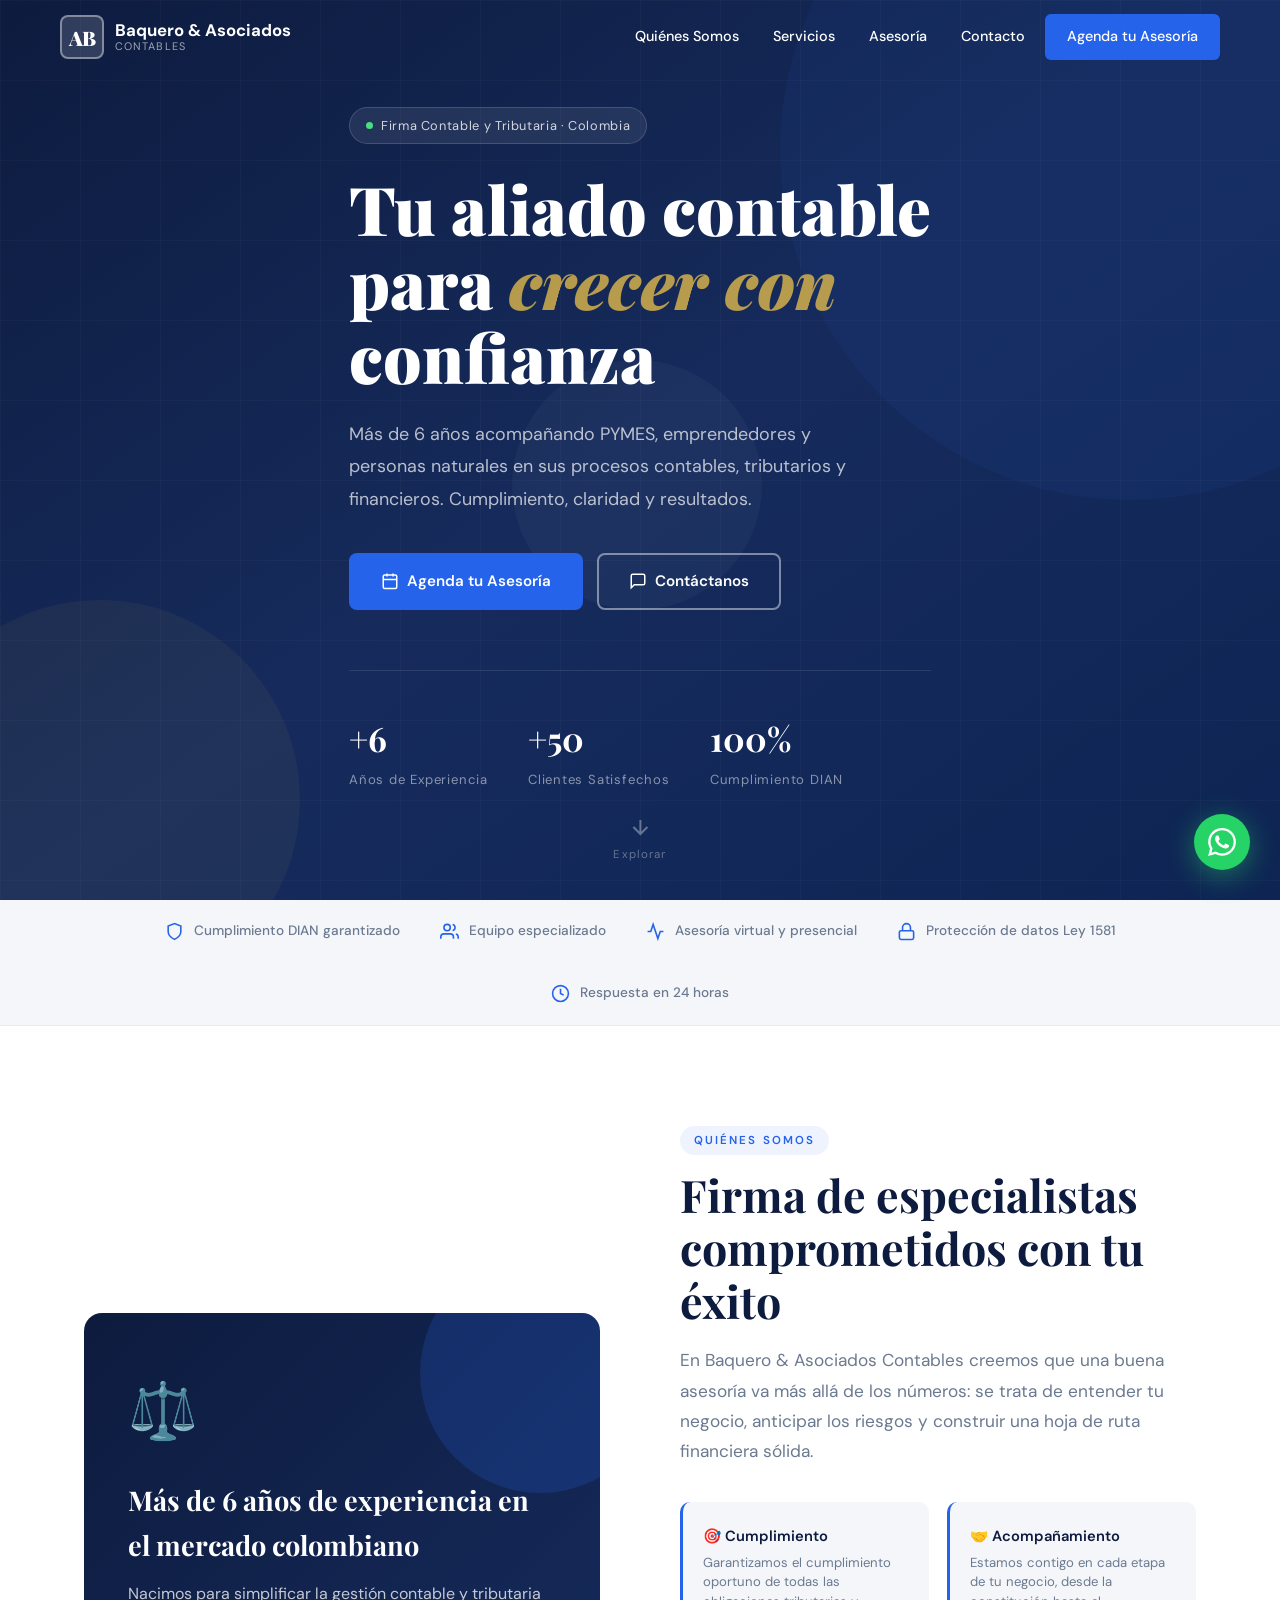
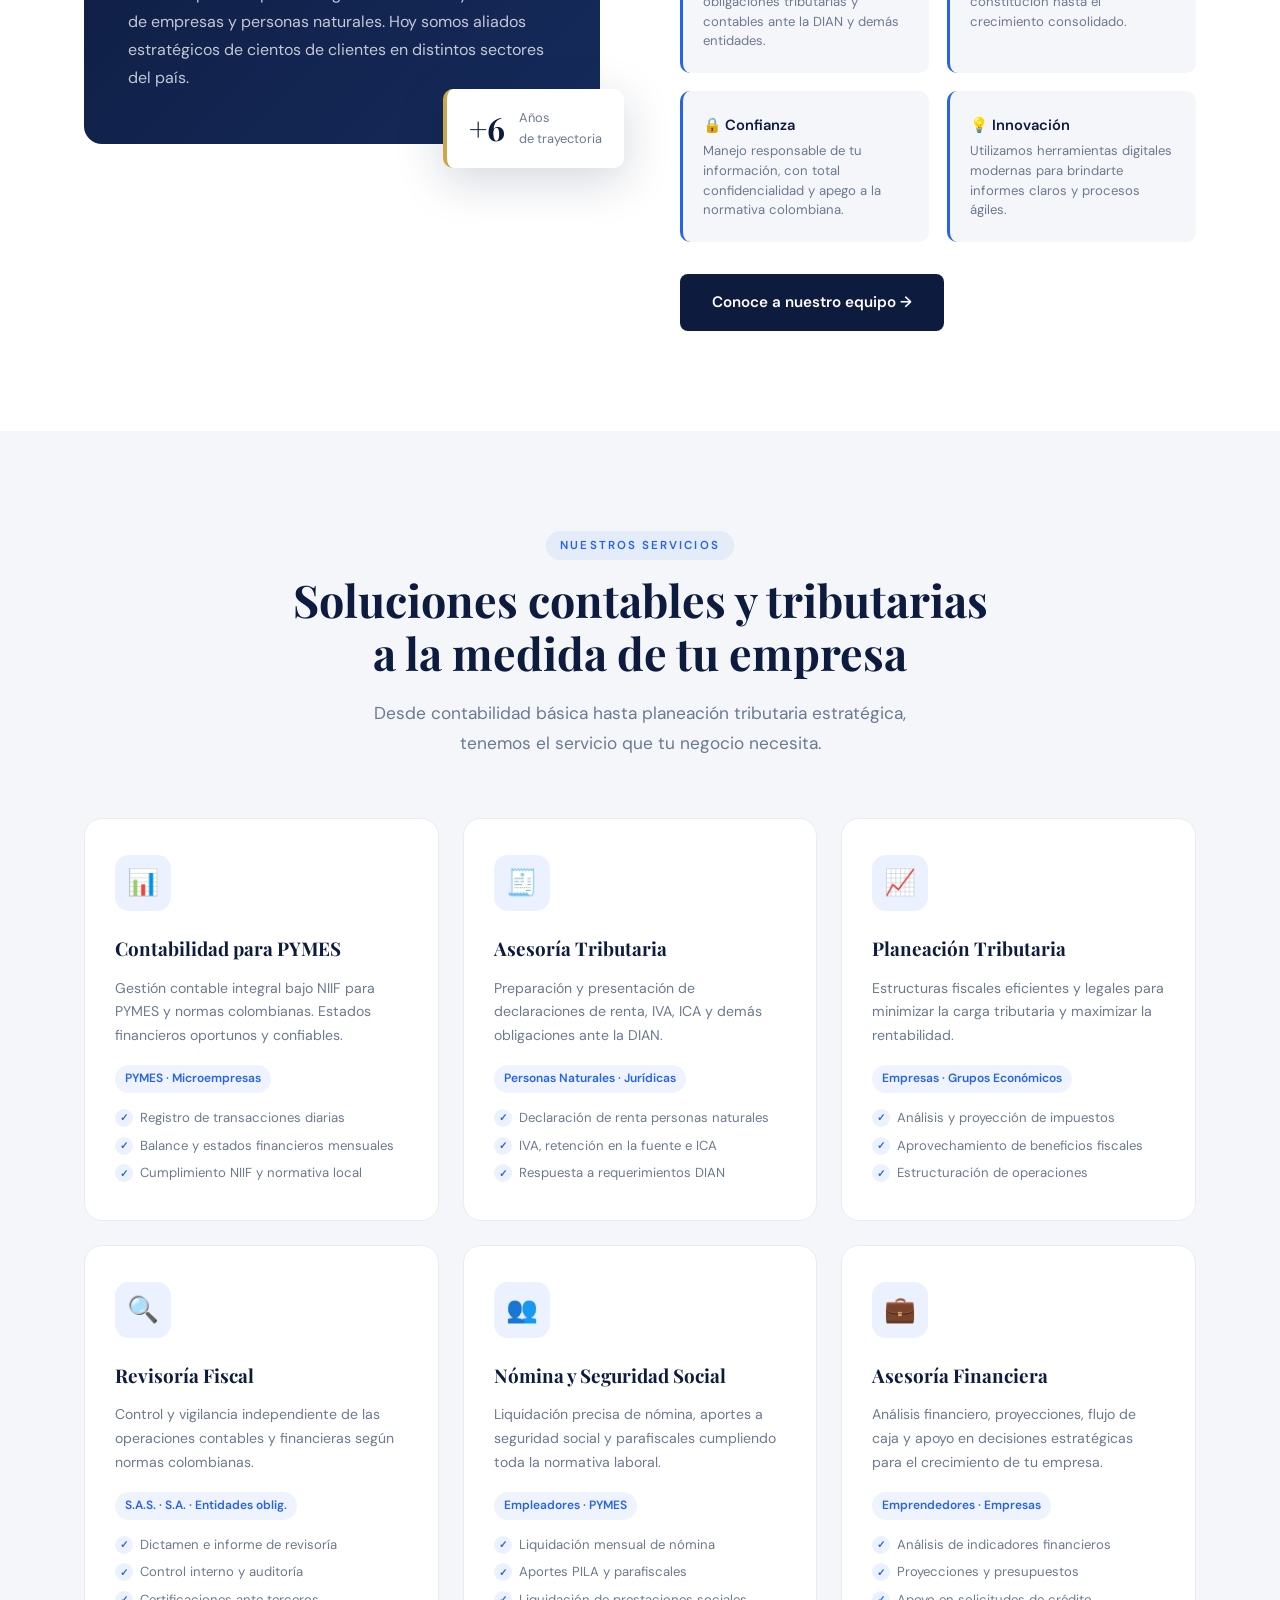
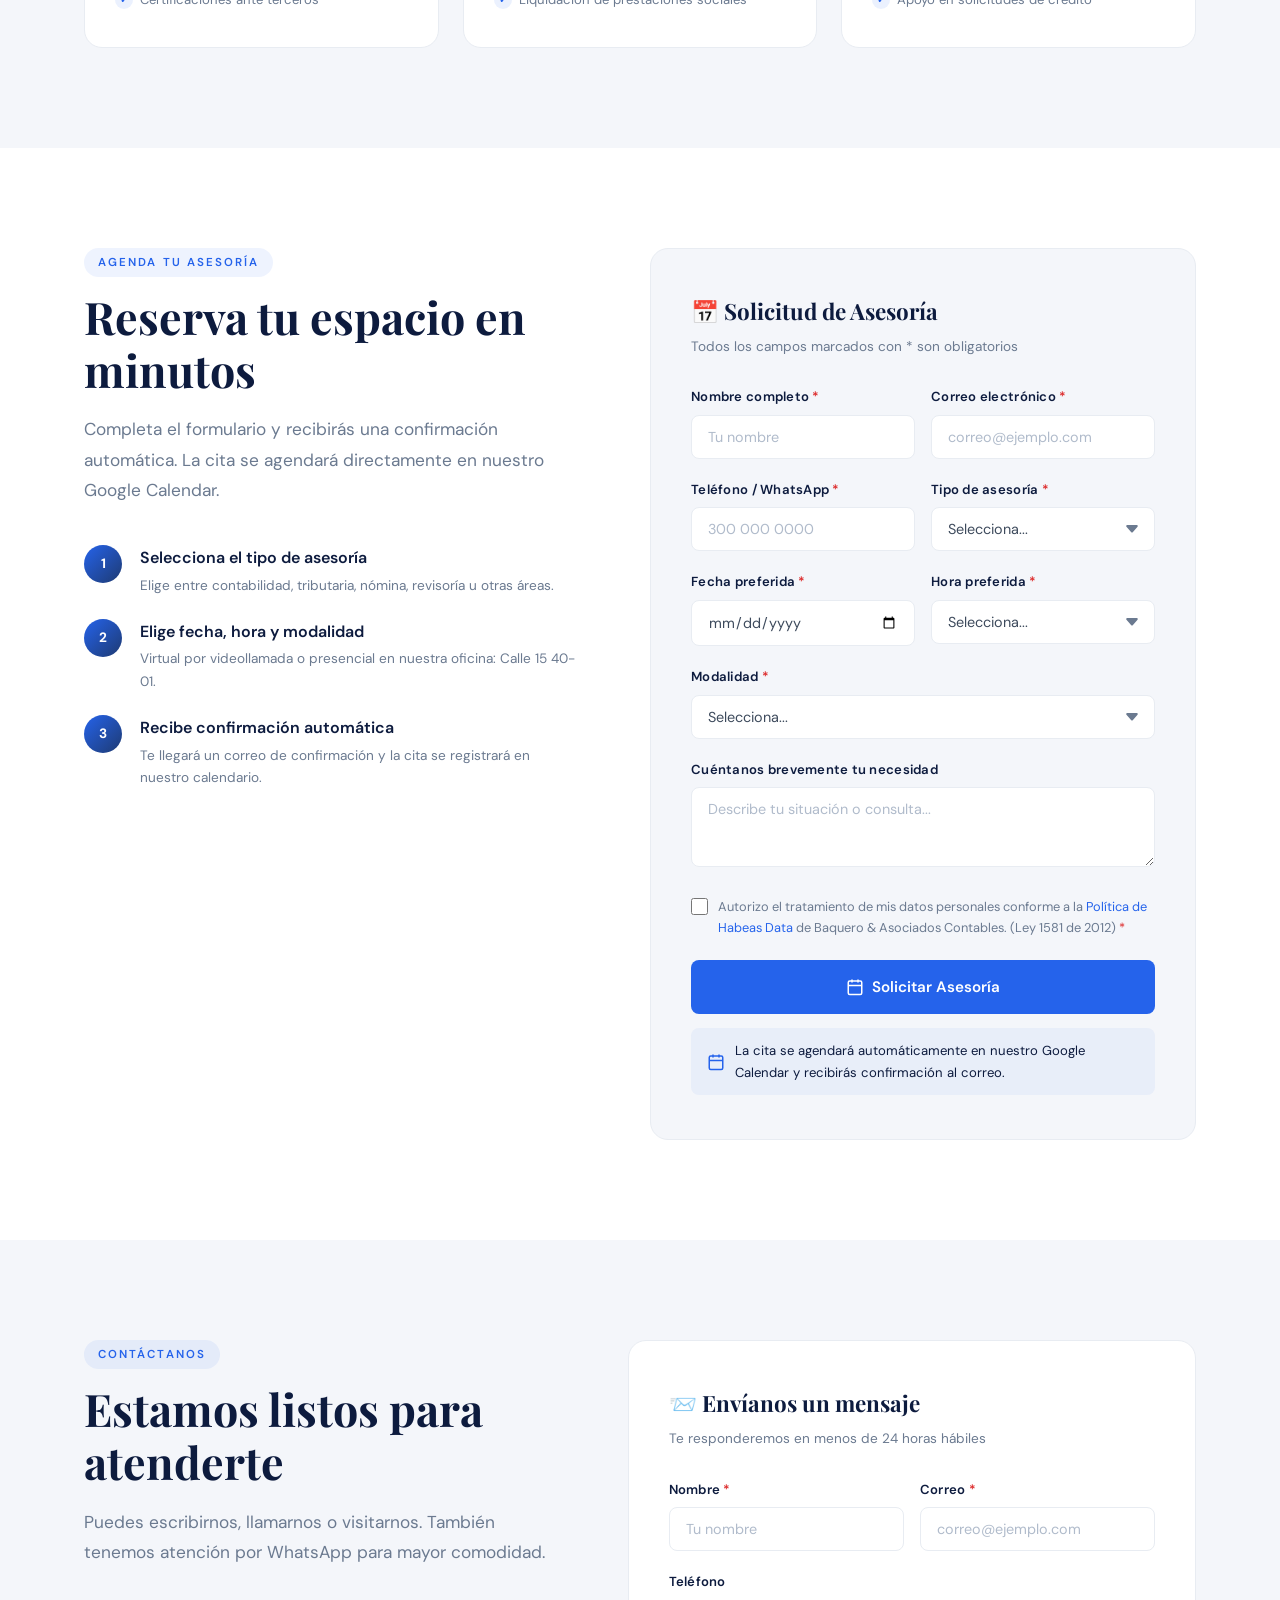
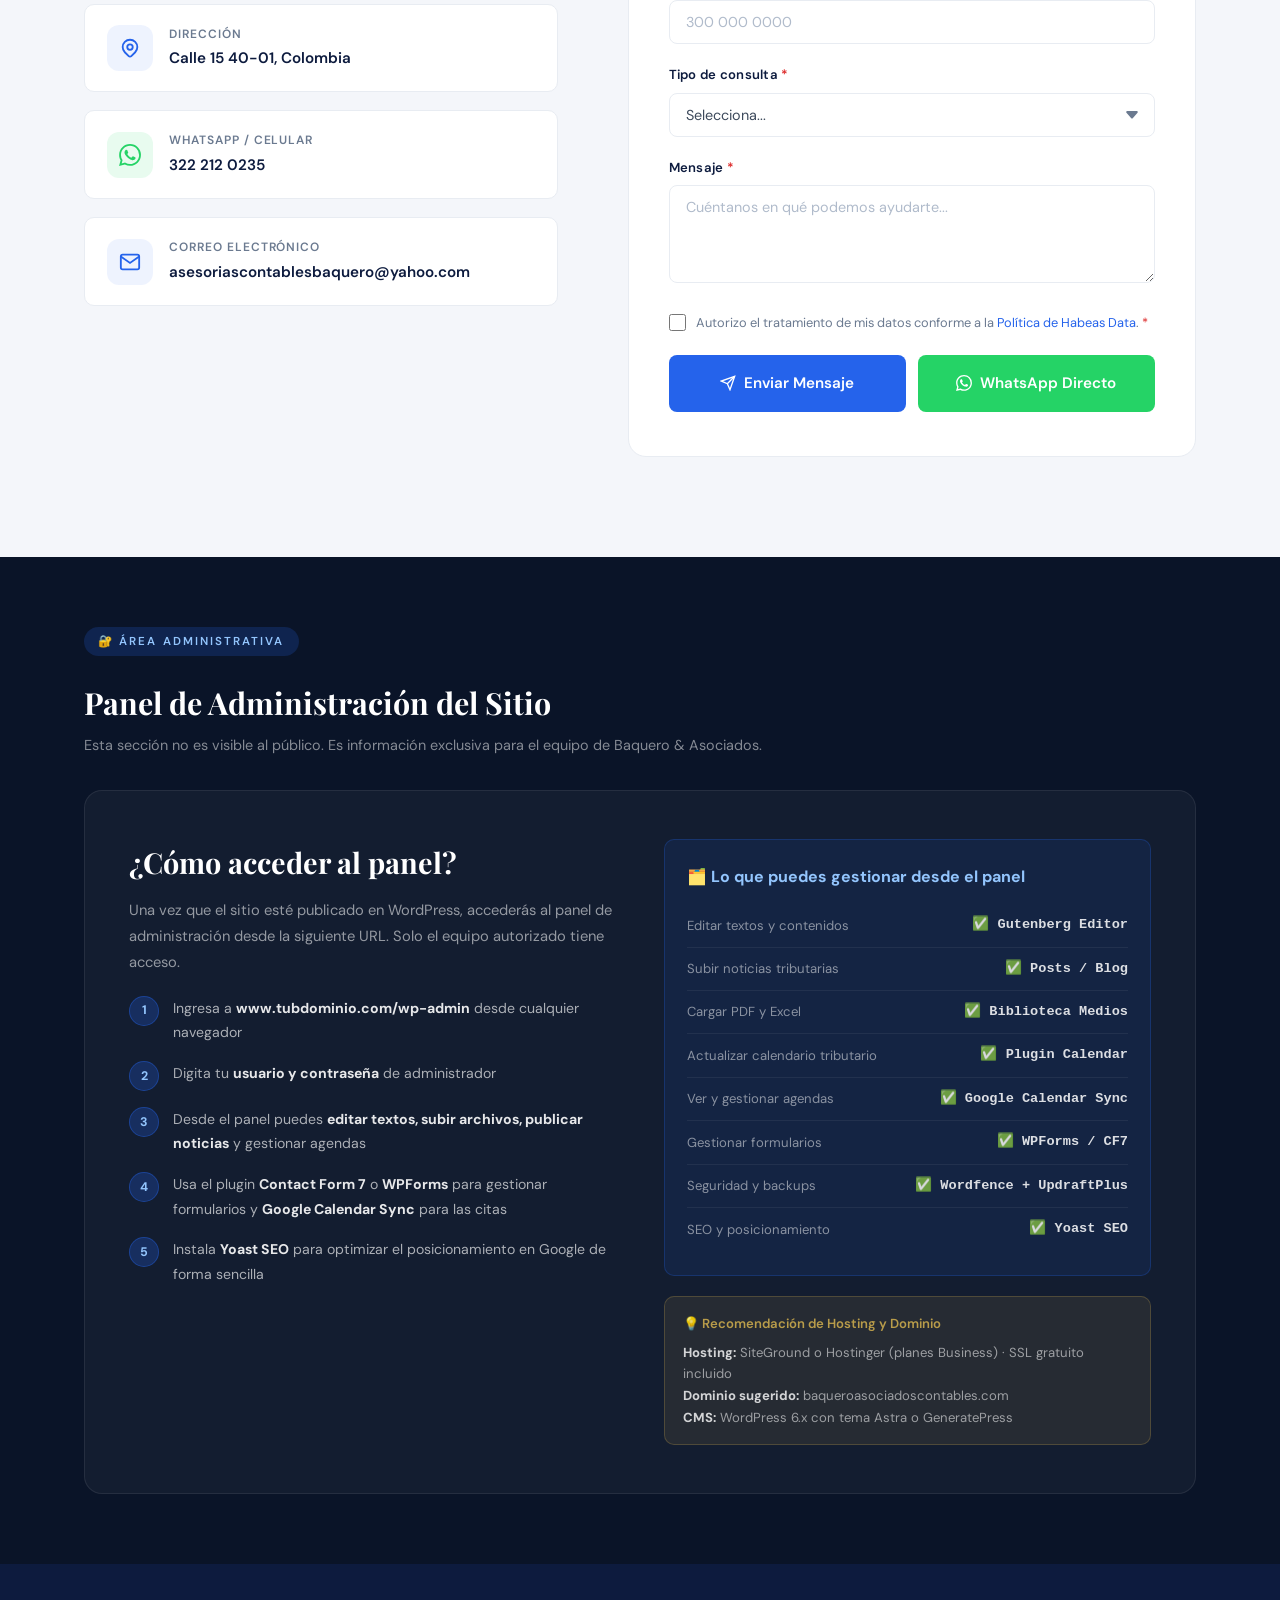
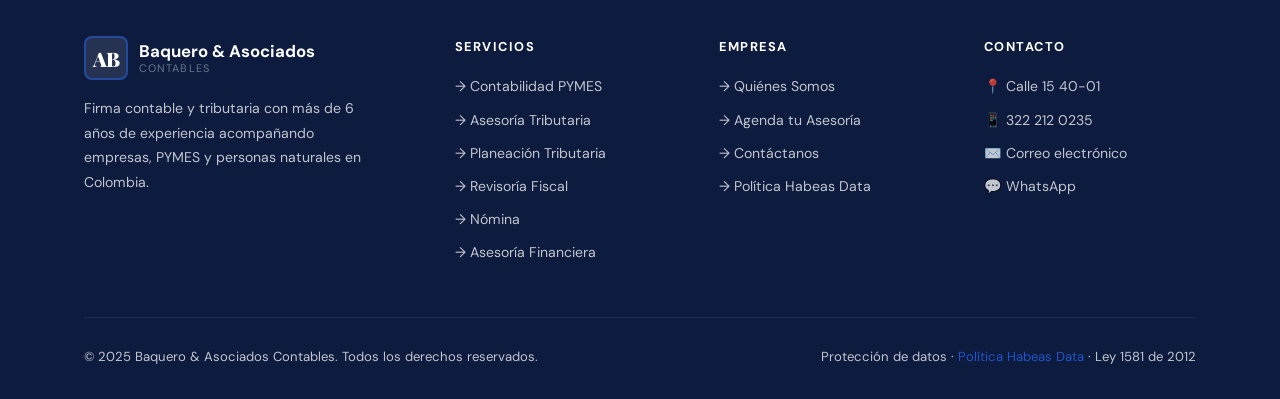
<file: baquero-asociados 3.0.html>
<!DOCTYPE html>
<html lang="es">
<head>
  <meta charset="UTF-8" />
  <meta name="viewport" content="width=device-width, initial-scale=1.0" />
  <meta name="description" content="Baquero & Asociados Contables – Firma de especialistas contables, tributarios y financieros en Colombia. Más de 6 años de experiencia acompañando PYMES, emprendedores y personas naturales." />
  <meta name="keywords" content="contabilidad Colombia, asesoría tributaria, revisoría fiscal, nómina, PYMES, Baquero Asociados" />
  <title>Baquero & Asociados Contables | Firma Contable y Tributaria en Colombia</title>

  <!-- Google Fonts -->
  <link rel="preconnect" href="https://fonts.googleapis.com">
  <link href="https://fonts.googleapis.com/css2?family=Playfair+Display:wght@500;700;900&family=DM+Sans:wght@300;400;500;600&display=swap" rel="stylesheet">

  <style>
    /* ===== CSS VARIABLES ===== */
    :root {
      --navy: #0D1B3E;
      --navy-mid: #162B5C;
      --navy-light: #1E3A72;
      --accent: #2563EB;
      --accent-hover: #1D4ED8;
      --gray-dark: #3D4A5C;
      --gray-mid: #6B7A90;
      --gray-light: #E8ECF2;
      --gray-bg: #F4F6FA;
      --white: #FFFFFF;
      --gold: #C9A84C;
      --success: #16A34A;
      --error: #DC2626;
      --shadow: 0 4px 24px rgba(13,27,62,0.10);
      --shadow-lg: 0 12px 48px rgba(13,27,62,0.18);
      --radius: 10px;
      --radius-lg: 18px;
      --transition: all 0.3s cubic-bezier(0.4,0,0.2,1);
    }

    /* ===== RESET ===== */
    *, *::before, *::after { box-sizing: border-box; margin: 0; padding: 0; }
    html { scroll-behavior: smooth; }
    body {
      font-family: 'DM Sans', sans-serif;
      color: var(--gray-dark);
      background: var(--white);
      line-height: 1.65;
      overflow-x: hidden;
    }
    img { max-width: 100%; display: block; }
    a { color: inherit; text-decoration: none; }
    ul { list-style: none; }
    button, input, textarea, select { font-family: inherit; }

    /* ===== SCROLLBAR ===== */
    ::-webkit-scrollbar { width: 6px; }
    ::-webkit-scrollbar-track { background: var(--gray-bg); }
    ::-webkit-scrollbar-thumb { background: var(--accent); border-radius: 3px; }

    /* ===== UTILITIES ===== */
    .container { max-width: 1160px; margin: 0 auto; padding: 0 24px; }
    .section-tag {
      display: inline-block;
      font-size: 0.72rem;
      font-weight: 600;
      letter-spacing: 0.18em;
      text-transform: uppercase;
      color: var(--accent);
      background: rgba(37,99,235,0.08);
      border-radius: 40px;
      padding: 5px 14px;
      margin-bottom: 14px;
    }
    .section-title {
      font-family: 'Playfair Display', serif;
      font-size: clamp(2rem, 3.5vw, 2.9rem);
      font-weight: 700;
      color: var(--navy);
      line-height: 1.18;
      margin-bottom: 18px;
    }
    .section-lead {
      font-size: 1.08rem;
      color: var(--gray-mid);
      max-width: 560px;
      line-height: 1.75;
    }
    .btn {
      display: inline-flex;
      align-items: center;
      gap: 8px;
      padding: 14px 30px;
      border-radius: 8px;
      font-weight: 600;
      font-size: 0.95rem;
      cursor: pointer;
      border: 2px solid transparent;
      transition: var(--transition);
      white-space: nowrap;
    }
    .btn-primary {
      background: var(--accent);
      color: var(--white);
    }
    .btn-primary:hover {
      background: var(--accent-hover);
      transform: translateY(-2px);
      box-shadow: 0 8px 24px rgba(37,99,235,0.28);
    }
    .btn-outline {
      background: transparent;
      color: var(--white);
      border-color: rgba(255,255,255,0.45);
    }
    .btn-outline:hover {
      background: rgba(255,255,255,0.12);
      border-color: rgba(255,255,255,0.9);
    }
    .btn-navy {
      background: var(--navy);
      color: var(--white);
    }
    .btn-navy:hover {
      background: var(--navy-mid);
      transform: translateY(-2px);
    }

    /* ===== LOGO MARK ===== */
    .logo-mark {
      display: inline-flex;
      align-items: center;
      justify-content: center;
      width: 44px;
      height: 44px;
      background: var(--navy);
      border-radius: 8px;
      font-family: 'Playfair Display', serif;
      font-weight: 900;
      font-size: 1.25rem;
      color: var(--white);
      letter-spacing: -1px;
      flex-shrink: 0;
      border: 2px solid rgba(37,99,235,0.5);
    }
    .logo-text {
      display: flex;
      flex-direction: column;
      line-height: 1.15;
    }
    .logo-text .brand { font-weight: 700; font-size: 1.05rem; color: var(--navy); }
    .logo-text .sub { font-size: 0.68rem; letter-spacing: 0.1em; text-transform: uppercase; color: var(--gray-mid); }

    /* ===== NAVIGATION ===== */
    #navbar {
      position: fixed;
      top: 0; left: 0; right: 0;
      z-index: 999;
      padding: 0 24px;
      transition: var(--transition);
    }
    #navbar .nav-inner {
      display: flex;
      align-items: center;
      justify-content: space-between;
      max-width: 1160px;
      margin: 0 auto;
      height: 74px;
    }
    #navbar.scrolled {
      background: rgba(255,255,255,0.97);
      backdrop-filter: blur(12px);
      box-shadow: 0 2px 20px rgba(13,27,62,0.09);
    }
    #navbar:not(.scrolled) .logo-text .brand { color: var(--white); }
    #navbar:not(.scrolled) .logo-mark { background: rgba(255,255,255,0.15); border-color: rgba(255,255,255,0.4); }
    #navbar:not(.scrolled) .logo-text .sub { color: rgba(255,255,255,0.6); }
    .nav-logo { display: flex; align-items: center; gap: 11px; cursor: pointer; }
    .nav-links {
      display: flex;
      align-items: center;
      gap: 6px;
    }
    .nav-links a {
      padding: 8px 14px;
      border-radius: 6px;
      font-size: 0.9rem;
      font-weight: 500;
      color: var(--white);
      transition: var(--transition);
    }
    #navbar.scrolled .nav-links a { color: var(--navy); }
    .nav-links a:hover { background: rgba(37,99,235,0.1); color: var(--accent); }
    .nav-cta {
      background: var(--accent);
      color: var(--white) !important;
      padding: 9px 20px !important;
    }
    .nav-cta:hover { background: var(--accent-hover); transform: translateY(-1px); box-shadow: 0 4px 14px rgba(37,99,235,0.3); }
    .nav-hamburger {
      display: none;
      flex-direction: column;
      gap: 5px;
      cursor: pointer;
      padding: 6px;
      border: none;
      background: none;
    }
    .nav-hamburger span {
      width: 26px; height: 2.5px;
      background: var(--white);
      border-radius: 2px;
      transition: var(--transition);
      display: block;
    }
    #navbar.scrolled .nav-hamburger span { background: var(--navy); }

    /* Mobile Menu */
    .mobile-menu {
      display: none;
      position: fixed;
      top: 74px; left: 0; right: 0;
      background: var(--white);
      padding: 16px 24px 24px;
      box-shadow: var(--shadow-lg);
      z-index: 998;
      flex-direction: column;
      gap: 4px;
    }
    .mobile-menu.open { display: flex; }
    .mobile-menu a {
      padding: 12px 16px;
      border-radius: 8px;
      font-weight: 500;
      color: var(--navy);
      transition: var(--transition);
      font-size: 0.98rem;
    }
    .mobile-menu a:hover { background: var(--gray-bg); color: var(--accent); }
    .mobile-menu .mob-cta {
      background: var(--accent);
      color: var(--white) !important;
      text-align: center;
      margin-top: 8px;
    }

    /* ===== HERO ===== */
    #hero {
      min-height: 100vh;
      background: linear-gradient(145deg, var(--navy) 0%, var(--navy-mid) 50%, #0E2554 100%);
      position: relative;
      display: flex;
      align-items: center;
      overflow: hidden;
    }
    .hero-bg-shapes {
      position: absolute;
      inset: 0;
      pointer-events: none;
      overflow: hidden;
    }
    .shape {
      position: absolute;
      border-radius: 50%;
      opacity: 0.06;
    }
    .shape-1 { width: 700px; height: 700px; background: var(--accent); top: -200px; right: -200px; }
    .shape-2 { width: 400px; height: 400px; background: var(--gold); bottom: -100px; left: -100px; }
    .shape-3 { width: 250px; height: 250px; background: var(--white); top: 40%; left: 40%; opacity: 0.03; }
    .hero-grid-lines {
      position: absolute;
      inset: 0;
      background-image: linear-gradient(rgba(255,255,255,0.025) 1px, transparent 1px),
        linear-gradient(90deg, rgba(255,255,255,0.025) 1px, transparent 1px);
      background-size: 80px 80px;
    }
    .hero-content {
      position: relative;
      z-index: 2;
      max-width: 680px;
    }
    .hero-badge {
      display: inline-flex;
      align-items: center;
      gap: 8px;
      background: rgba(255,255,255,0.08);
      border: 1px solid rgba(255,255,255,0.15);
      border-radius: 40px;
      padding: 7px 16px;
      font-size: 0.8rem;
      color: rgba(255,255,255,0.8);
      margin-bottom: 28px;
      letter-spacing: 0.05em;
    }
    .hero-badge-dot { width: 7px; height: 7px; background: #4ADE80; border-radius: 50%; animation: pulse 2s infinite; }
    @keyframes pulse { 0%,100%{opacity:1;transform:scale(1)} 50%{opacity:0.6;transform:scale(1.3)} }
    .hero-h1 {
      font-family: 'Playfair Display', serif;
      font-size: clamp(2.6rem, 5.5vw, 4.2rem);
      font-weight: 900;
      color: var(--white);
      line-height: 1.1;
      margin-bottom: 24px;
    }
    .hero-h1 em { font-style: italic; color: rgba(201,168,76,0.9); }
    .hero-p {
      font-size: 1.12rem;
      color: rgba(255,255,255,0.7);
      line-height: 1.8;
      margin-bottom: 38px;
      max-width: 520px;
    }
    .hero-actions { display: flex; gap: 14px; flex-wrap: wrap; }
    .hero-stats {
      display: flex;
      gap: 40px;
      margin-top: 60px;
      padding-top: 40px;
      border-top: 1px solid rgba(255,255,255,0.1);
    }
    .hero-stat .num {
      font-family: 'Playfair Display', serif;
      font-size: 2.1rem;
      font-weight: 700;
      color: var(--white);
      display: block;
    }
    .hero-stat .lbl {
      font-size: 0.82rem;
      color: rgba(255,255,255,0.5);
      letter-spacing: 0.06em;
    }
    .hero-visual {
      position: absolute;
      right: -30px; top: 50%;
      transform: translateY(-50%);
      width: 420px;
      opacity: 0.07;
      pointer-events: none;
    }
    .scroll-indicator {
      position: absolute;
      bottom: 36px;
      left: 50%;
      transform: translateX(-50%);
      display: flex;
      flex-direction: column;
      align-items: center;
      gap: 6px;
      color: rgba(255,255,255,0.35);
      font-size: 0.72rem;
      letter-spacing: 0.1em;
      animation: float 3s ease-in-out infinite;
    }
    .scroll-indicator svg { width: 24px; }
    @keyframes float { 0%,100%{transform:translateX(-50%) translateY(0)} 50%{transform:translateX(-50%) translateY(8px)} }

    /* ===== TRUST BAR ===== */
    #trust-bar {
      background: var(--gray-bg);
      border-bottom: 1px solid var(--gray-light);
      padding: 20px 0;
    }
    .trust-items {
      display: flex;
      align-items: center;
      justify-content: center;
      gap: 40px;
      flex-wrap: wrap;
    }
    .trust-item {
      display: flex;
      align-items: center;
      gap: 10px;
      font-size: 0.85rem;
      font-weight: 500;
      color: var(--gray-mid);
    }
    .trust-item svg { color: var(--accent); flex-shrink: 0; }

    /* ===== ABOUT ===== */
    #about { padding: 100px 0; background: var(--white); }
    .about-grid { display: grid; grid-template-columns: 1fr 1fr; gap: 80px; align-items: center; }
    .about-visual {
      position: relative;
    }
    .about-card {
      background: linear-gradient(135deg, var(--navy) 0%, var(--navy-mid) 100%);
      border-radius: var(--radius-lg);
      padding: 52px 44px;
      color: var(--white);
      position: relative;
      overflow: hidden;
    }
    .about-card::before {
      content:'';
      position: absolute;
      width: 240px; height: 240px;
      background: rgba(37,99,235,0.2);
      border-radius: 50%;
      top: -60px; right: -60px;
    }
    .about-card-icon {
      font-size: 3.5rem;
      margin-bottom: 20px;
      display: block;
    }
    .about-card h3 {
      font-family: 'Playfair Display', serif;
      font-size: 1.7rem;
      margin-bottom: 12px;
    }
    .about-card p { color: rgba(255,255,255,0.75); line-height: 1.75; }
    .about-floating {
      position: absolute;
      bottom: -24px; right: -24px;
      background: var(--white);
      border-radius: var(--radius);
      box-shadow: var(--shadow-lg);
      padding: 18px 22px;
      display: flex;
      align-items: center;
      gap: 14px;
      border-left: 4px solid var(--gold);
    }
    .about-floating .af-num {
      font-family: 'Playfair Display', serif;
      font-size: 2rem;
      font-weight: 700;
      color: var(--navy);
      line-height: 1;
    }
    .about-floating .af-lbl { font-size: 0.8rem; color: var(--gray-mid); }
    .values-grid {
      display: grid;
      grid-template-columns: 1fr 1fr;
      gap: 18px;
      margin-top: 36px;
    }
    .value-card {
      background: var(--gray-bg);
      border-radius: var(--radius);
      padding: 22px 20px;
      border-left: 3px solid var(--accent);
      transition: var(--transition);
    }
    .value-card:hover { transform: translateY(-3px); box-shadow: var(--shadow); }
    .value-card h4 { font-weight: 600; color: var(--navy); margin-bottom: 4px; font-size: 0.92rem; }
    .value-card p { font-size: 0.82rem; color: var(--gray-mid); line-height: 1.5; }

    /* ===== SERVICES ===== */
    #services { padding: 100px 0; background: var(--gray-bg); }
    .services-header { text-align: center; margin-bottom: 60px; }
    .services-header .section-lead { margin: 0 auto; }
    .services-tabs {
      display: flex;
      gap: 8px;
      justify-content: center;
      flex-wrap: wrap;
      margin-bottom: 44px;
    }
    .svc-tab {
      padding: 9px 20px;
      border-radius: 40px;
      border: 1.5px solid var(--gray-light);
      background: var(--white);
      font-size: 0.85rem;
      font-weight: 500;
      color: var(--gray-mid);
      cursor: pointer;
      transition: var(--transition);
    }
    .svc-tab.active, .svc-tab:hover {
      background: var(--accent);
      border-color: var(--accent);
      color: var(--white);
    }
    .services-grid {
      display: grid;
      grid-template-columns: repeat(3, 1fr);
      gap: 24px;
    }
    .svc-card {
      background: var(--white);
      border-radius: var(--radius-lg);
      padding: 36px 30px;
      border: 1.5px solid var(--gray-light);
      transition: var(--transition);
      position: relative;
      overflow: hidden;
      cursor: pointer;
    }
    .svc-card::before {
      content: '';
      position: absolute;
      inset: 0;
      background: linear-gradient(135deg, var(--navy) 0%, var(--accent) 100%);
      opacity: 0;
      transition: var(--transition);
      border-radius: var(--radius-lg);
    }
    .svc-card:hover::before { opacity: 1; }
    .svc-card:hover { transform: translateY(-6px); box-shadow: var(--shadow-lg); }
    .svc-card > * { position: relative; z-index: 2; }
    .svc-icon {
      width: 56px; height: 56px;
      background: rgba(37,99,235,0.09);
      border-radius: 14px;
      display: flex;
      align-items: center;
      justify-content: center;
      margin-bottom: 22px;
      font-size: 1.6rem;
      transition: var(--transition);
    }
    .svc-card:hover .svc-icon { background: rgba(255,255,255,0.15); }
    .svc-card h3 {
      font-family: 'Playfair Display', serif;
      font-size: 1.18rem;
      color: var(--navy);
      margin-bottom: 12px;
      transition: var(--transition);
    }
    .svc-card:hover h3 { color: var(--white); }
    .svc-card p {
      font-size: 0.88rem;
      color: var(--gray-mid);
      line-height: 1.7;
      transition: var(--transition);
      margin-bottom: 16px;
    }
    .svc-card:hover p { color: rgba(255,255,255,0.75); }
    .svc-badge {
      display: inline-flex;
      align-items: center;
      gap: 5px;
      font-size: 0.75rem;
      font-weight: 600;
      padding: 4px 10px;
      border-radius: 20px;
      background: rgba(37,99,235,0.08);
      color: var(--accent);
      transition: var(--transition);
    }
    .svc-card:hover .svc-badge { background: rgba(255,255,255,0.15); color: var(--white); }
    .svc-benefits {
      margin-top: 14px;
      display: flex;
      flex-direction: column;
      gap: 6px;
    }
    .svc-benefit {
      display: flex;
      align-items: center;
      gap: 7px;
      font-size: 0.82rem;
      color: var(--gray-mid);
      transition: var(--transition);
    }
    .svc-card:hover .svc-benefit { color: rgba(255,255,255,0.75); }
    .svc-benefit::before {
      content: '✓';
      width: 18px; height: 18px;
      background: rgba(37,99,235,0.09);
      color: var(--accent);
      border-radius: 50%;
      display: flex;
      align-items: center;
      justify-content: center;
      font-size: 0.65rem;
      font-weight: 700;
      flex-shrink: 0;
      transition: var(--transition);
    }
    .svc-card:hover .svc-benefit::before { background: rgba(255,255,255,0.15); color: var(--white); }

    /* ===== BOOKING ===== */
    #booking { padding: 100px 0; background: var(--white); }
    .booking-grid { display: grid; grid-template-columns: 1fr 1.1fr; gap: 70px; align-items: start; }
    .booking-info h2 { margin-bottom: 18px; }
    .booking-steps { margin-top: 40px; display: flex; flex-direction: column; gap: 22px; }
    .bstep {
      display: flex;
      gap: 18px;
      align-items: flex-start;
    }
    .bstep-num {
      width: 38px; height: 38px;
      background: linear-gradient(135deg, var(--accent), var(--navy-light));
      border-radius: 50%;
      display: flex; align-items: center; justify-content: center;
      font-weight: 700; font-size: 0.85rem; color: var(--white);
      flex-shrink: 0;
    }
    .bstep-content h4 { font-weight: 600; color: var(--navy); margin-bottom: 3px; }
    .bstep-content p { font-size: 0.85rem; color: var(--gray-mid); }
    .booking-form-wrap {
      background: var(--gray-bg);
      border-radius: var(--radius-lg);
      padding: 44px 40px;
      border: 1.5px solid var(--gray-light);
    }
    .form-title {
      font-family: 'Playfair Display', serif;
      font-size: 1.4rem;
      color: var(--navy);
      margin-bottom: 6px;
    }
    .form-sub { font-size: 0.85rem; color: var(--gray-mid); margin-bottom: 28px; }
    .form-group { margin-bottom: 20px; }
    .form-row { display: grid; grid-template-columns: 1fr 1fr; gap: 16px; }
    .form-group label {
      display: block;
      font-size: 0.82rem;
      font-weight: 600;
      color: var(--navy);
      margin-bottom: 7px;
      letter-spacing: 0.02em;
    }
    .form-group label span { color: var(--error); }
    .form-control {
      width: 100%;
      padding: 12px 16px;
      border: 1.5px solid var(--gray-light);
      border-radius: 8px;
      background: var(--white);
      font-size: 0.9rem;
      color: var(--gray-dark);
      transition: var(--transition);
      outline: none;
    }
    .form-control:focus {
      border-color: var(--accent);
      box-shadow: 0 0 0 3px rgba(37,99,235,0.1);
    }
    .form-control::placeholder { color: #B0BBCB; }
    select.form-control { cursor: pointer; appearance: none;
      background-image: url("data:image/svg+xml,%3Csvg xmlns='http://www.w3.org/2000/svg' width='16' height='16' fill='%236B7A90' viewBox='0 0 16 16'%3E%3Cpath d='M7.247 11.14 2.451 5.658C1.885 5.013 2.345 4 3.204 4h9.592a1 1 0 0 1 .753 1.659l-4.796 5.48a1 1 0 0 1-1.506 0z'/%3E%3C/svg%3E");
      background-repeat: no-repeat;
      background-position: right 14px center;
      padding-right: 42px;
    }
    .modal-checkbox {
      display: flex;
      align-items: flex-start;
      gap: 10px;
      margin-bottom: 22px;
    }
    .modal-checkbox input[type="checkbox"] {
      width: 17px; height: 17px;
      accent-color: var(--accent);
      margin-top: 2px;
      flex-shrink: 0;
    }
    .modal-checkbox label {
      font-size: 0.8rem;
      color: var(--gray-mid);
      cursor: pointer;
    }
    .modal-checkbox a { color: var(--accent); }
    .form-msg {
      padding: 12px 16px;
      border-radius: 8px;
      font-size: 0.88rem;
      font-weight: 500;
      margin-bottom: 16px;
      display: none;
    }
    .form-msg.success { background: rgba(22,163,74,0.1); color: var(--success); border: 1px solid rgba(22,163,74,0.2); }
    .form-msg.error { background: rgba(220,38,38,0.08); color: var(--error); border: 1px solid rgba(220,38,38,0.15); }
    .calendar-note {
      display: flex;
      align-items: center;
      gap: 10px;
      background: rgba(37,99,235,0.06);
      border-radius: 8px;
      padding: 12px 16px;
      font-size: 0.82rem;
      color: var(--navy);
      margin-top: 14px;
    }
    .calendar-note svg { color: var(--accent); flex-shrink: 0; }

    /* ===== CONTACT ===== */
    #contact { padding: 100px 0; background: var(--gray-bg); }
    .contact-grid { display: grid; grid-template-columns: 1fr 1.2fr; gap: 70px; align-items: start; }
    .contact-info-cards { display: flex; flex-direction: column; gap: 18px; margin-top: 36px; }
    .cinfo-card {
      display: flex;
      align-items: center;
      gap: 16px;
      background: var(--white);
      border-radius: var(--radius);
      padding: 20px 22px;
      border: 1.5px solid var(--gray-light);
      transition: var(--transition);
    }
    .cinfo-card:hover { border-color: var(--accent); box-shadow: var(--shadow); transform: translateX(4px); }
    .cinfo-icon {
      width: 46px; height: 46px;
      background: rgba(37,99,235,0.08);
      border-radius: 12px;
      display: flex; align-items: center; justify-content: center;
      color: var(--accent);
      flex-shrink: 0;
    }
    .cinfo-label { font-size: 0.75rem; font-weight: 600; text-transform: uppercase; letter-spacing: 0.08em; color: var(--gray-mid); margin-bottom: 2px; }
    .cinfo-value { font-weight: 600; color: var(--navy); font-size: 0.95rem; }
    .contact-form-wrap {
      background: var(--white);
      border-radius: var(--radius-lg);
      padding: 44px 40px;
      border: 1.5px solid var(--gray-light);
    }

    /* ===== WHATSAPP BUTTON ===== */
    #wa-btn {
      position: fixed;
      bottom: 30px; right: 30px;
      z-index: 900;
      display: flex;
      align-items: center;
      gap: 0;
      background: #25D366;
      border-radius: 50px;
      padding: 14px 14px;
      box-shadow: 0 6px 28px rgba(37,211,102,0.45);
      cursor: pointer;
      transition: var(--transition);
      overflow: hidden;
      max-width: 56px;
    }
    #wa-btn:hover {
      max-width: 240px;
      padding: 14px 22px;
      gap: 10px;
    }
    #wa-btn svg { flex-shrink: 0; width: 28px; height: 28px; }
    #wa-btn span {
      white-space: nowrap;
      color: var(--white);
      font-weight: 600;
      font-size: 0.9rem;
      opacity: 0;
      transition: opacity 0.3s;
      max-width: 0;
    }
    #wa-btn:hover span { opacity: 1; max-width: 200px; }

    /* ===== FOOTER ===== */
    #footer {
      background: var(--navy);
      color: rgba(255,255,255,0.75);
      padding: 72px 0 32px;
    }
    .footer-grid {
      display: grid;
      grid-template-columns: 1.5fr 1fr 1fr 1fr;
      gap: 52px;
      margin-bottom: 52px;
    }
    .footer-brand p { font-size: 0.88rem; line-height: 1.75; margin-top: 16px; max-width: 280px; }
    .footer-col h4 {
      font-size: 0.8rem;
      font-weight: 700;
      letter-spacing: 0.12em;
      text-transform: uppercase;
      color: var(--white);
      margin-bottom: 18px;
    }
    .footer-col ul { display: flex; flex-direction: column; gap: 10px; }
    .footer-col ul li a {
      font-size: 0.88rem;
      transition: var(--transition);
      display: flex;
      align-items: center;
      gap: 6px;
    }
    .footer-col ul li a:hover { color: var(--white); padding-left: 4px; }
    .footer-bottom {
      border-top: 1px solid rgba(255,255,255,0.08);
      padding-top: 28px;
      display: flex;
      align-items: center;
      justify-content: space-between;
      flex-wrap: wrap;
      gap: 12px;
    }
    .footer-bottom p { font-size: 0.82rem; }
    .footer-bottom a { color: rgba(37,99,235,0.8); }
    .footer-logo { display: flex; align-items: center; gap: 11px; }
    .footer-logo .logo-mark { background: rgba(255,255,255,0.1); }
    .footer-logo .logo-text .brand { color: var(--white); }

    /* ===== ADMIN SECTION ===== */
    #admin-info {
      padding: 70px 0;
      background: #0A1428;
    }
    .admin-card {
      background: rgba(255,255,255,0.04);
      border: 1px solid rgba(255,255,255,0.08);
      border-radius: var(--radius-lg);
      padding: 48px 44px;
      display: grid;
      grid-template-columns: 1fr 1fr;
      gap: 48px;
      align-items: start;
    }
    .admin-card h2 {
      font-family: 'Playfair Display', serif;
      color: var(--white);
      font-size: 1.8rem;
      margin-bottom: 12px;
    }
    .admin-card p { color: rgba(255,255,255,0.55); font-size: 0.92rem; line-height: 1.75; margin-bottom: 20px; }
    .admin-steps { display: flex; flex-direction: column; gap: 16px; }
    .admin-step {
      display: flex; gap: 14px; align-items: flex-start;
    }
    .admin-step-num {
      width: 30px; height: 30px;
      background: rgba(37,99,235,0.25);
      border: 1px solid rgba(37,99,235,0.4);
      border-radius: 50%;
      display: flex; align-items: center; justify-content: center;
      font-size: 0.78rem; font-weight: 700; color: #93C5FD;
      flex-shrink: 0;
    }
    .admin-step p { color: rgba(255,255,255,0.65); font-size: 0.88rem; margin: 0; }
    .admin-step strong { color: rgba(255,255,255,0.9); }
    .admin-access-box {
      background: rgba(37,99,235,0.1);
      border: 1px solid rgba(37,99,235,0.25);
      border-radius: var(--radius);
      padding: 24px 22px;
    }
    .admin-access-box h3 { color: #93C5FD; font-size: 1rem; margin-bottom: 14px; }
    .access-item {
      display: flex; justify-content: space-between; align-items: center;
      padding: 10px 0;
      border-bottom: 1px solid rgba(255,255,255,0.06);
    }
    .access-item:last-child { border: none; }
    .access-label { font-size: 0.82rem; color: rgba(255,255,255,0.5); }
    .access-value { font-size: 0.85rem; font-weight: 600; color: rgba(255,255,255,0.85); font-family: monospace; }

    /* ===== ANIMATIONS ===== */
    .fade-in { opacity: 0; transform: translateY(28px); transition: opacity 0.65s ease, transform 0.65s ease; }
    .fade-in.visible { opacity: 1; transform: translateY(0); }
    .delay-1 { transition-delay: 0.1s !important; }
    .delay-2 { transition-delay: 0.2s !important; }
    .delay-3 { transition-delay: 0.3s !important; }
    .delay-4 { transition-delay: 0.4s !important; }
    .delay-5 { transition-delay: 0.5s !important; }

    /* ===== MODAL ===== */
    .modal-overlay {
      display: none;
      position: fixed;
      inset: 0;
      background: rgba(13,27,62,0.65);
      z-index: 1100;
      backdrop-filter: blur(4px);
      align-items: center;
      justify-content: center;
      padding: 20px;
    }
    .modal-overlay.open { display: flex; }
    .modal-box {
      background: var(--white);
      border-radius: var(--radius-lg);
      padding: 40px 38px;
      max-width: 480px;
      width: 100%;
      position: relative;
      text-align: center;
      animation: modalIn 0.35s cubic-bezier(0.34,1.56,0.64,1);
    }
    @keyframes modalIn { from{opacity:0;transform:scale(0.88)} to{opacity:1;transform:scale(1)} }
    .modal-close {
      position: absolute;
      top: 16px; right: 16px;
      width: 32px; height: 32px;
      border-radius: 50%;
      background: var(--gray-bg);
      border: none;
      cursor: pointer;
      display: flex; align-items: center; justify-content: center;
      color: var(--gray-mid);
      font-size: 1.2rem;
      transition: var(--transition);
    }
    .modal-close:hover { background: var(--gray-light); color: var(--navy); }
    .modal-icon { font-size: 3rem; margin-bottom: 16px; }
    .modal-box h3 { font-family: 'Playfair Display', serif; font-size: 1.5rem; color: var(--navy); margin-bottom: 10px; }
    .modal-box p { color: var(--gray-mid); font-size: 0.9rem; margin-bottom: 24px; }

    /* ===== RESPONSIVE ===== */
    @media (max-width: 1024px) {
      .services-grid { grid-template-columns: repeat(2, 1fr); }
      .footer-grid { grid-template-columns: 1fr 1fr; gap: 36px; }
      .admin-card { grid-template-columns: 1fr; }
    }
    @media (max-width: 768px) {
      .nav-links { display: none; }
      .nav-hamburger { display: flex; }
      .about-grid, .booking-grid, .contact-grid { grid-template-columns: 1fr; gap: 44px; }
      .services-grid { grid-template-columns: 1fr; }
      .hero-stats { gap: 22px; flex-wrap: wrap; }
      .footer-grid { grid-template-columns: 1fr; gap: 28px; }
      .footer-bottom { flex-direction: column; text-align: center; }
      .form-row { grid-template-columns: 1fr; }
      .values-grid { grid-template-columns: 1fr; }
      .about-floating { bottom: -16px; right: -10px; }
      .hero-visual { display: none; }
      #admin-info .admin-card { padding: 30px 22px; }
      .booking-form-wrap, .contact-form-wrap { padding: 30px 22px; }
    }
    @media (max-width: 480px) {
      .hero-h1 { font-size: 2.1rem; }
      .hero-actions { flex-direction: column; }
      .btn { width: 100%; justify-content: center; }
      .trust-items { gap: 20px; }
    }
  </style>
</head>
<body>

<!-- ============ NAVBAR ============ -->
<nav id="navbar">
  <div class="nav-inner">
    <a href="#hero" class="nav-logo">
      <div class="logo-mark">AB</div>
      <div class="logo-text">
        <span class="brand">Baquero & Asociados</span>
        <span class="sub">Contables</span>
      </div>
    </a>
    <div class="nav-links">
      <a href="#about">Quiénes Somos</a>
      <a href="#services">Servicios</a>
      <a href="#booking">Asesoría</a>
      <a href="#contact">Contacto</a>
      <a href="#booking" class="nav-cta btn">Agenda tu Asesoría</a>
    </div>
    <button class="nav-hamburger" id="hamburger" aria-label="Menú">
      <span></span><span></span><span></span>
    </button>
  </div>
</nav>

<!-- Mobile menu -->
<div class="mobile-menu" id="mobileMenu">
  <a href="#about" onclick="closeMob()">Quiénes Somos</a>
  <a href="#services" onclick="closeMob()">Servicios</a>
  <a href="#booking" onclick="closeMob()">Agenda tu Asesoría</a>
  <a href="#contact" onclick="closeMob()">Contacto</a>
  <a href="#booking" class="mob-cta" onclick="closeMob()">📅 Agenda Ahora</a>
</div>

<!-- ============ HERO ============ -->
<section id="hero">
  <div class="hero-bg-shapes">
    <div class="shape shape-1"></div>
    <div class="shape shape-2"></div>
    <div class="shape shape-3"></div>
    <div class="hero-grid-lines"></div>
  </div>
  <div class="container">
    <div class="hero-content">
      <div class="hero-badge">
        <span class="hero-badge-dot"></span>
        Firma Contable y Tributaria · Colombia
      </div>
      <h1 class="hero-h1">
        Tu aliado contable<br>para <em>crecer con</em><br>confianza
      </h1>
      <p class="hero-p">
        Más de 6 años acompañando PYMES, emprendedores y personas naturales en sus procesos contables, tributarios y financieros. Cumplimiento, claridad y resultados.
      </p>
      <div class="hero-actions">
        <a href="#booking" class="btn btn-primary">
          <svg xmlns="http://www.w3.org/2000/svg" width="18" height="18" fill="none" viewBox="0 0 24 24" stroke="currentColor" stroke-width="2"><rect x="3" y="4" width="18" height="18" rx="2"/><line x1="16" y1="2" x2="16" y2="6"/><line x1="8" y1="2" x2="8" y2="6"/><line x1="3" y1="10" x2="21" y2="10"/></svg>
          Agenda tu Asesoría
        </a>
        <a href="#contact" class="btn btn-outline">
          <svg xmlns="http://www.w3.org/2000/svg" width="18" height="18" fill="none" viewBox="0 0 24 24" stroke="currentColor" stroke-width="2"><path d="M21 15a2 2 0 0 1-2 2H7l-4 4V5a2 2 0 0 1 2-2h14a2 2 0 0 1 2 2z"/></svg>
          Contáctanos
        </a>
      </div>
      <div class="hero-stats">
        <div class="hero-stat">
          <span class="num">+6</span>
          <span class="lbl">Años de Experiencia</span>
        </div>
        <div class="hero-stat">
          <span class="num">+50</span>
          <span class="lbl">Clientes Satisfechos</span>
        </div>
        <div class="hero-stat">
          <span class="num">100%</span>
          <span class="lbl">Cumplimiento DIAN</span>
        </div>
      </div>
    </div>
  </div>
  <div class="scroll-indicator">
    <svg xmlns="http://www.w3.org/2000/svg" fill="none" viewBox="0 0 24 24" stroke="currentColor" stroke-width="2"><path d="M12 5v14M5 12l7 7 7-7"/></svg>
    Explorar
  </div>
</section>

<!-- ============ TRUST BAR ============ -->
<div id="trust-bar">
  <div class="container">
    <div class="trust-items">
      <div class="trust-item">
        <svg xmlns="http://www.w3.org/2000/svg" width="19" height="19" fill="none" viewBox="0 0 24 24" stroke="currentColor" stroke-width="2"><path d="M12 22s8-4 8-10V5l-8-3-8 3v7c0 6 8 10 8 10z"/></svg>
        Cumplimiento DIAN garantizado
      </div>
      <div class="trust-item">
        <svg xmlns="http://www.w3.org/2000/svg" width="19" height="19" fill="none" viewBox="0 0 24 24" stroke="currentColor" stroke-width="2"><path d="M17 21v-2a4 4 0 0 0-4-4H5a4 4 0 0 0-4 4v2"/><circle cx="9" cy="7" r="4"/><path d="M23 21v-2a4 4 0 0 0-3-3.87M16 3.13a4 4 0 0 1 0 7.75"/></svg>
        Equipo especializado
      </div>
      <div class="trust-item">
        <svg xmlns="http://www.w3.org/2000/svg" width="19" height="19" fill="none" viewBox="0 0 24 24" stroke="currentColor" stroke-width="2"><polyline points="22 12 18 12 15 21 9 3 6 12 2 12"/></svg>
        Asesoría virtual y presencial
      </div>
      <div class="trust-item">
        <svg xmlns="http://www.w3.org/2000/svg" width="19" height="19" fill="none" viewBox="0 0 24 24" stroke="currentColor" stroke-width="2"><rect x="3" y="11" width="18" height="11" rx="2"/><path d="M7 11V7a5 5 0 0 1 10 0v4"/></svg>
        Protección de datos Ley 1581
      </div>
      <div class="trust-item">
        <svg xmlns="http://www.w3.org/2000/svg" width="19" height="19" fill="none" viewBox="0 0 24 24" stroke="currentColor" stroke-width="2"><circle cx="12" cy="12" r="10"/><polyline points="12 6 12 12 16 14"/></svg>
        Respuesta en 24 horas
      </div>
    </div>
  </div>
</div>

<!-- ============ ABOUT ============ -->
<section id="about">
  <div class="container">
    <div class="about-grid">
      <div class="about-visual fade-in">
        <div class="about-card">
          <span class="about-card-icon">⚖️</span>
          <h3>Más de 6 años de experiencia en el mercado colombiano</h3>
          <p>Nacimos para simplificar la gestión contable y tributaria de empresas y personas naturales. Hoy somos aliados estratégicos de cientos de clientes en distintos sectores del país.</p>
        </div>
        <div class="about-floating">
          <span class="af-num">+6</span>
          <div>
            <div class="af-lbl">Años</div>
            <div class="af-lbl">de trayectoria</div>
          </div>
        </div>
      </div>
      <div class="about-content fade-in delay-2">
        <span class="section-tag">Quiénes Somos</span>
        <h2 class="section-title">Firma de especialistas comprometidos con tu éxito</h2>
        <p class="section-lead">En Baquero & Asociados Contables creemos que una buena asesoría va más allá de los números: se trata de entender tu negocio, anticipar los riesgos y construir una hoja de ruta financiera sólida.</p>
        <div class="values-grid">
          <div class="value-card">
            <h4>🎯 Cumplimiento</h4>
            <p>Garantizamos el cumplimiento oportuno de todas las obligaciones tributarias y contables ante la DIAN y demás entidades.</p>
          </div>
          <div class="value-card">
            <h4>🤝 Acompañamiento</h4>
            <p>Estamos contigo en cada etapa de tu negocio, desde la constitución hasta el crecimiento consolidado.</p>
          </div>
          <div class="value-card">
            <h4>🔒 Confianza</h4>
            <p>Manejo responsable de tu información, con total confidencialidad y apego a la normativa colombiana.</p>
          </div>
          <div class="value-card">
            <h4>💡 Innovación</h4>
            <p>Utilizamos herramientas digitales modernas para brindarte informes claros y procesos ágiles.</p>
          </div>
        </div>
        <div style="margin-top:32px;">
          <a href="#booking" class="btn btn-navy">Conoce a nuestro equipo →</a>
        </div>
      </div>
    </div>
  </div>
</section>

<!-- ============ SERVICES ============ -->
<section id="services">
  <div class="container">
    <div class="services-header fade-in">
      <span class="section-tag">Nuestros Servicios</span>
      <h2 class="section-title">Soluciones contables y tributarias<br>a la medida de tu empresa</h2>
      <p class="section-lead">Desde contabilidad básica hasta planeación tributaria estratégica, tenemos el servicio que tu negocio necesita.</p>
    </div>
    <div class="services-grid">
      <div class="svc-card fade-in delay-1">
        <div class="svc-icon">📊</div>
        <h3>Contabilidad para PYMES</h3>
        <p>Gestión contable integral bajo NIIF para PYMES y normas colombianas. Estados financieros oportunos y confiables.</p>
        <span class="svc-badge">PYMES · Microempresas</span>
        <div class="svc-benefits">
          <span class="svc-benefit">Registro de transacciones diarias</span>
          <span class="svc-benefit">Balance y estados financieros mensuales</span>
          <span class="svc-benefit">Cumplimiento NIIF y normativa local</span>
        </div>
      </div>
      <div class="svc-card fade-in delay-2">
        <div class="svc-icon">🧾</div>
        <h3>Asesoría Tributaria</h3>
        <p>Preparación y presentación de declaraciones de renta, IVA, ICA y demás obligaciones ante la DIAN.</p>
        <span class="svc-badge">Personas Naturales · Jurídicas</span>
        <div class="svc-benefits">
          <span class="svc-benefit">Declaración de renta personas naturales</span>
          <span class="svc-benefit">IVA, retención en la fuente e ICA</span>
          <span class="svc-benefit">Respuesta a requerimientos DIAN</span>
        </div>
      </div>
      <div class="svc-card fade-in delay-3">
        <div class="svc-icon">📈</div>
        <h3>Planeación Tributaria</h3>
        <p>Estructuras fiscales eficientes y legales para minimizar la carga tributaria y maximizar la rentabilidad.</p>
        <span class="svc-badge">Empresas · Grupos Económicos</span>
        <div class="svc-benefits">
          <span class="svc-benefit">Análisis y proyección de impuestos</span>
          <span class="svc-benefit">Aprovechamiento de beneficios fiscales</span>
          <span class="svc-benefit">Estructuración de operaciones</span>
        </div>
      </div>
      <div class="svc-card fade-in delay-1">
        <div class="svc-icon">🔍</div>
        <h3>Revisoría Fiscal</h3>
        <p>Control y vigilancia independiente de las operaciones contables y financieras según normas colombianas.</p>
        <span class="svc-badge">S.A.S. · S.A. · Entidades oblig.</span>
        <div class="svc-benefits">
          <span class="svc-benefit">Dictamen e informe de revisoría</span>
          <span class="svc-benefit">Control interno y auditoría</span>
          <span class="svc-benefit">Certificaciones ante terceros</span>
        </div>
      </div>
      <div class="svc-card fade-in delay-2">
        <div class="svc-icon">👥</div>
        <h3>Nómina y Seguridad Social</h3>
        <p>Liquidación precisa de nómina, aportes a seguridad social y parafiscales cumpliendo toda la normativa laboral.</p>
        <span class="svc-badge">Empleadores · PYMES</span>
        <div class="svc-benefits">
          <span class="svc-benefit">Liquidación mensual de nómina</span>
          <span class="svc-benefit">Aportes PILA y parafiscales</span>
          <span class="svc-benefit">Liquidación de prestaciones sociales</span>
        </div>
      </div>
      <div class="svc-card fade-in delay-3">
        <div class="svc-icon">💼</div>
        <h3>Asesoría Financiera</h3>
        <p>Análisis financiero, proyecciones, flujo de caja y apoyo en decisiones estratégicas para el crecimiento de tu empresa.</p>
        <span class="svc-badge">Emprendedores · Empresas</span>
        <div class="svc-benefits">
          <span class="svc-benefit">Análisis de indicadores financieros</span>
          <span class="svc-benefit">Proyecciones y presupuestos</span>
          <span class="svc-benefit">Apoyo en solicitudes de crédito</span>
        </div>
      </div>
    </div>
  </div>
</section>

<!-- ============ BOOKING ============ -->
<section id="booking">
  <div class="container">
    <div class="booking-grid">
      <div class="booking-info fade-in">
        <span class="section-tag">Agenda tu Asesoría</span>
        <h2 class="section-title">Reserva tu espacio en minutos</h2>
        <p class="section-lead">Completa el formulario y recibirás una confirmación automática. La cita se agendará directamente en nuestro Google Calendar.</p>
        <div class="booking-steps">
          <div class="bstep">
            <div class="bstep-num">1</div>
            <div class="bstep-content">
              <h4>Selecciona el tipo de asesoría</h4>
              <p>Elige entre contabilidad, tributaria, nómina, revisoría u otras áreas.</p>
            </div>
          </div>
          <div class="bstep">
            <div class="bstep-num">2</div>
            <div class="bstep-content">
              <h4>Elige fecha, hora y modalidad</h4>
              <p>Virtual por videollamada o presencial en nuestra oficina: Calle 15 40-01.</p>
            </div>
          </div>
          <div class="bstep">
            <div class="bstep-num">3</div>
            <div class="bstep-content">
              <h4>Recibe confirmación automática</h4>
              <p>Te llegará un correo de confirmación y la cita se registrará en nuestro calendario.</p>
            </div>
          </div>
        </div>
      </div>
      <div class="booking-form-wrap fade-in delay-2">
        <h3 class="form-title">📅 Solicitud de Asesoría</h3>
        <p class="form-sub">Todos los campos marcados con * son obligatorios</p>
        <div id="bookingMsg" class="form-msg"></div>
        <form id="bookingForm" novalidate>
          <div class="form-row">
            <div class="form-group">
              <label>Nombre completo <span>*</span></label>
              <input type="text" class="form-control" id="b_nombre" placeholder="Tu nombre" required>
            </div>
            <div class="form-group">
              <label>Correo electrónico <span>*</span></label>
              <input type="email" class="form-control" id="b_email" placeholder="correo@ejemplo.com" required>
            </div>
          </div>
          <div class="form-row">
            <div class="form-group">
              <label>Teléfono / WhatsApp <span>*</span></label>
              <input type="tel" class="form-control" id="b_tel" placeholder="300 000 0000" required>
            </div>
            <div class="form-group">
              <label>Tipo de asesoría <span>*</span></label>
              <select class="form-control" id="b_tipo" required>
                <option value="">Selecciona...</option>
                <option value="Contabilidad PYMES">Contabilidad para PYMES</option>
                <option value="Asesoría Tributaria">Asesoría Tributaria</option>
                <option value="Planeación Tributaria">Planeación Tributaria</option>
                <option value="Revisoría Fiscal">Revisoría Fiscal</option>
                <option value="Nómina y Seguridad Social">Nómina y Seguridad Social</option>
                <option value="Asesoría Financiera">Asesoría Financiera</option>
                <option value="Otro">Otro</option>
              </select>
            </div>
          </div>
          <div class="form-row">
            <div class="form-group">
              <label>Fecha preferida <span>*</span></label>
              <input type="date" class="form-control" id="b_fecha" required>
            </div>
            <div class="form-group">
              <label>Hora preferida <span>*</span></label>
              <select class="form-control" id="b_hora" required>
                <option value="">Selecciona...</option>
                <option>8:00 AM</option>
                <option>9:00 AM</option>
                <option>10:00 AM</option>
                <option>11:00 AM</option>
                <option>2:00 PM</option>
                <option>3:00 PM</option>
                <option>4:00 PM</option>
                <option>5:00 PM</option>
              </select>
            </div>
          </div>
          <div class="form-group">
            <label>Modalidad <span>*</span></label>
            <select class="form-control" id="b_modalidad" required>
              <option value="">Selecciona...</option>
              <option value="Virtual (videollamada)">Virtual (videollamada)</option>
              <option value="Presencial – Calle 15 40-01">Presencial – Calle 15 40-01</option>
            </select>
          </div>
          <div class="form-group">
            <label>Cuéntanos brevemente tu necesidad</label>
            <textarea class="form-control" id="b_mensaje" rows="3" placeholder="Describe tu situación o consulta..."></textarea>
          </div>
          <div class="modal-checkbox">
            <input type="checkbox" id="b_habeas" required>
            <label for="b_habeas">Autorizo el tratamiento de mis datos personales conforme a la <a href="#" onclick="showHabeas()">Política de Habeas Data</a> de Baquero & Asociados Contables. (Ley 1581 de 2012) <span style="color:var(--error)">*</span></label>
          </div>
          <button type="submit" class="btn btn-primary" style="width:100%;justify-content:center;padding:15px;">
            <svg xmlns="http://www.w3.org/2000/svg" width="18" height="18" fill="none" viewBox="0 0 24 24" stroke="currentColor" stroke-width="2"><rect x="3" y="4" width="18" height="18" rx="2"/><line x1="16" y1="2" x2="16" y2="6"/><line x1="8" y1="2" x2="8" y2="6"/><line x1="3" y1="10" x2="21" y2="10"/></svg>
            Solicitar Asesoría
          </button>
        </form>
        <div class="calendar-note">
          <svg xmlns="http://www.w3.org/2000/svg" width="18" height="18" fill="none" viewBox="0 0 24 24" stroke="currentColor" stroke-width="2"><rect x="3" y="4" width="18" height="18" rx="2"/><line x1="16" y1="2" x2="16" y2="6"/><line x1="8" y1="2" x2="8" y2="6"/><line x1="3" y1="10" x2="21" y2="10"/></svg>
          La cita se agendará automáticamente en nuestro Google Calendar y recibirás confirmación al correo.
        </div>
      </div>
    </div>
  </div>
</section>

<!-- ============ CONTACT ============ -->
<section id="contact">
  <div class="container">
    <div class="contact-grid">
      <div class="fade-in">
        <span class="section-tag">Contáctanos</span>
        <h2 class="section-title">Estamos listos para atenderte</h2>
        <p class="section-lead">Puedes escribirnos, llamarnos o visitarnos. También tenemos atención por WhatsApp para mayor comodidad.</p>
        <div class="contact-info-cards">
          <div class="cinfo-card">
            <div class="cinfo-icon">
              <svg xmlns="http://www.w3.org/2000/svg" width="22" height="22" fill="none" viewBox="0 0 24 24" stroke="currentColor" stroke-width="2"><path d="M17.657 16.657L13.414 20.9a1.998 1.998 0 0 1-2.827 0l-4.244-4.243a8 8 0 1 1 11.314 0z"/><circle cx="12" cy="11" r="3"/></svg>
            </div>
            <div>
              <div class="cinfo-label">Dirección</div>
              <div class="cinfo-value">Calle 15 40-01, Colombia</div>
            </div>
          </div>
          <a href="https://wa.me/573222120235" target="_blank" class="cinfo-card" style="cursor:pointer;">
            <div class="cinfo-icon" style="background:rgba(37,211,102,0.1);color:#25D366;">
              <svg xmlns="http://www.w3.org/2000/svg" width="22" height="22" viewBox="0 0 24 24" fill="#25D366"><path d="M17.472 14.382c-.297-.149-1.758-.867-2.03-.967-.273-.099-.471-.148-.67.15-.197.297-.767.966-.94 1.164-.173.199-.347.223-.644.075-.297-.15-1.255-.463-2.39-1.475-.883-.788-1.48-1.761-1.653-2.059-.173-.297-.018-.458.13-.606.134-.133.298-.347.446-.52.149-.174.198-.298.298-.497.099-.198.05-.371-.025-.52-.075-.149-.669-1.612-.916-2.207-.242-.579-.487-.5-.669-.51-.173-.008-.371-.01-.57-.01-.198 0-.52.074-.792.372-.272.297-1.04 1.016-1.04 2.479 0 1.462 1.065 2.875 1.213 3.074.149.198 2.096 3.2 5.077 4.487.709.306 1.262.489 1.694.625.712.227 1.36.195 1.871.118.571-.085 1.758-.719 2.006-1.413.248-.694.248-1.289.173-1.413-.074-.124-.272-.198-.57-.347m-5.421 7.403h-.004a9.87 9.87 0 0 1-5.031-1.378l-.361-.214-3.741.982.998-3.648-.235-.374a9.86 9.86 0 0 1-1.51-5.26c.001-5.45 4.436-9.884 9.888-9.884 2.64 0 5.122 1.03 6.988 2.898a9.825 9.825 0 0 1 2.893 6.994c-.003 5.45-4.437 9.884-9.885 9.884m8.413-18.297A11.815 11.815 0 0 0 12.05 0C5.495 0 .16 5.335.157 11.892c0 2.096.547 4.142 1.588 5.945L.057 24l6.305-1.654a11.882 11.882 0 0 0 5.683 1.448h.005c6.554 0 11.89-5.335 11.893-11.893a11.821 11.821 0 0 0-3.48-8.413Z"/></svg>
            </div>
            <div>
              <div class="cinfo-label">WhatsApp / Celular</div>
              <div class="cinfo-value">322 212 0235</div>
            </div>
          </a>
          <a href="mailto:asesoriascontablesbaquero@yahoo.com" class="cinfo-card">
            <div class="cinfo-icon">
              <svg xmlns="http://www.w3.org/2000/svg" width="22" height="22" fill="none" viewBox="0 0 24 24" stroke="currentColor" stroke-width="2"><path d="M4 4h16c1.1 0 2 .9 2 2v12c0 1.1-.9 2-2 2H4c-1.1 0-2-.9-2-2V6c0-1.1.9-2 2-2z"/><polyline points="22,6 12,13 2,6"/></svg>
            </div>
            <div>
              <div class="cinfo-label">Correo Electrónico</div>
              <div class="cinfo-value">asesoriascontablesbaquero@yahoo.com</div>
            </div>
          </a>
        </div>
      </div>
      <div class="contact-form-wrap fade-in delay-2">
        <h3 class="form-title">📨 Envíanos un mensaje</h3>
        <p class="form-sub">Te responderemos en menos de 24 horas hábiles</p>
        <div id="contactMsg" class="form-msg"></div>
        <form id="contactForm" novalidate>
          <div class="form-row">
            <div class="form-group">
              <label>Nombre <span>*</span></label>
              <input type="text" class="form-control" id="c_nombre" placeholder="Tu nombre" required>
            </div>
            <div class="form-group">
              <label>Correo <span>*</span></label>
              <input type="email" class="form-control" id="c_email" placeholder="correo@ejemplo.com" required>
            </div>
          </div>
          <div class="form-group">
            <label>Teléfono</label>
            <input type="tel" class="form-control" id="c_tel" placeholder="300 000 0000">
          </div>
          <div class="form-group">
            <label>Tipo de consulta <span>*</span></label>
            <select class="form-control" id="c_tipo" required>
              <option value="">Selecciona...</option>
              <option>Contabilidad</option>
              <option>Tributaria / DIAN</option>
              <option>Nómina</option>
              <option>Revisoría Fiscal</option>
              <option>Finanzas</option>
              <option>Información general</option>
              <option>Otro</option>
            </select>
          </div>
          <div class="form-group">
            <label>Mensaje <span>*</span></label>
            <textarea class="form-control" id="c_mensaje" rows="4" placeholder="Cuéntanos en qué podemos ayudarte..." required></textarea>
          </div>
          <div class="modal-checkbox">
            <input type="checkbox" id="c_habeas" required>
            <label for="c_habeas">Autorizo el tratamiento de mis datos conforme a la <a href="#" onclick="showHabeas()">Política de Habeas Data</a>. <span style="color:var(--error)">*</span></label>
          </div>
          <div style="display:flex;gap:12px;flex-wrap:wrap;">
            <button type="submit" class="btn btn-primary" style="flex:1;justify-content:center;">
              <svg xmlns="http://www.w3.org/2000/svg" width="16" height="16" fill="none" viewBox="0 0 24 24" stroke="currentColor" stroke-width="2"><line x1="22" y1="2" x2="11" y2="13"/><polygon points="22 2 15 22 11 13 2 9 22 2"/></svg>
              Enviar Mensaje
            </button>
            <a href="https://wa.me/573222120235?text=Hola%2C%20me%20gustar%C3%ADa%20recibir%20informaci%C3%B3n%20sobre%20sus%20servicios%20contables." target="_blank" class="btn" style="background:#25D366;color:#fff;justify-content:center;flex:1;">
              <svg xmlns="http://www.w3.org/2000/svg" width="16" height="16" viewBox="0 0 24 24" fill="white"><path d="M17.472 14.382c-.297-.149-1.758-.867-2.03-.967-.273-.099-.471-.148-.67.15-.197.297-.767.966-.94 1.164-.173.199-.347.223-.644.075-.297-.15-1.255-.463-2.39-1.475-.883-.788-1.48-1.761-1.653-2.059-.173-.297-.018-.458.13-.606.134-.133.298-.347.446-.52.149-.174.198-.298.298-.497.099-.198.05-.371-.025-.52-.075-.149-.669-1.612-.916-2.207-.242-.579-.487-.5-.669-.51-.173-.008-.371-.01-.57-.01-.198 0-.52.074-.792.372-.272.297-1.04 1.016-1.04 2.479 0 1.462 1.065 2.875 1.213 3.074.149.198 2.096 3.2 5.077 4.487.709.306 1.262.489 1.694.625.712.227 1.36.195 1.871.118.571-.085 1.758-.719 2.006-1.413.248-.694.248-1.289.173-1.413-.074-.124-.272-.198-.57-.347m-5.421 7.403h-.004a9.87 9.87 0 0 1-5.031-1.378l-.361-.214-3.741.982.998-3.648-.235-.374a9.86 9.86 0 0 1-1.51-5.26c.001-5.45 4.436-9.884 9.888-9.884 2.64 0 5.122 1.03 6.988 2.898a9.825 9.825 0 0 1 2.893 6.994c-.003 5.45-4.437 9.884-9.885 9.884m8.413-18.297A11.815 11.815 0 0 0 12.05 0C5.495 0 .16 5.335.157 11.892c0 2.096.547 4.142 1.588 5.945L.057 24l6.305-1.654a11.882 11.882 0 0 0 5.683 1.448h.005c6.554 0 11.89-5.335 11.893-11.893a11.821 11.821 0 0 0-3.48-8.413Z"/></svg>
              WhatsApp Directo
            </a>
          </div>
        </form>
      </div>
    </div>
  </div>
</section>

<!-- ============ ADMIN INFO ============ -->
<section id="admin-info">
  <div class="container">
    <div style="margin-bottom:32px;">
      <span class="section-tag" style="background:rgba(37,99,235,0.2);color:#93C5FD;">🔐 Área Administrativa</span>
      <h2 style="font-family:'Playfair Display',serif;color:white;font-size:1.9rem;margin-top:8px;">Panel de Administración del Sitio</h2>
      <p style="color:rgba(255,255,255,0.5);font-size:0.9rem;margin-top:6px;">Esta sección no es visible al público. Es información exclusiva para el equipo de Baquero & Asociados.</p>
    </div>
    <div class="admin-card">
      <div>
        <h2>¿Cómo acceder al panel?</h2>
        <p>Una vez que el sitio esté publicado en WordPress, accederás al panel de administración desde la siguiente URL. Solo el equipo autorizado tiene acceso.</p>
        <div class="admin-steps">
          <div class="admin-step">
            <div class="admin-step-num">1</div>
            <p>Ingresa a <strong>www.tubdominio.com/wp-admin</strong> desde cualquier navegador</p>
          </div>
          <div class="admin-step">
            <div class="admin-step-num">2</div>
            <p>Digita tu <strong>usuario y contraseña</strong> de administrador</p>
          </div>
          <div class="admin-step">
            <div class="admin-step-num">3</div>
            <p>Desde el panel puedes <strong>editar textos, subir archivos, publicar noticias</strong> y gestionar agendas</p>
          </div>
          <div class="admin-step">
            <div class="admin-step-num">4</div>
            <p>Usa el plugin <strong>Contact Form 7</strong> o <strong>WPForms</strong> para gestionar formularios y <strong>Google Calendar Sync</strong> para las citas</p>
          </div>
          <div class="admin-step">
            <div class="admin-step-num">5</div>
            <p>Instala <strong>Yoast SEO</strong> para optimizar el posicionamiento en Google de forma sencilla</p>
          </div>
        </div>
      </div>
      <div>
        <div class="admin-access-box">
          <h3>🗂️ Lo que puedes gestionar desde el panel</h3>
          <div class="access-item">
            <span class="access-label">Editar textos y contenidos</span>
            <span class="access-value">✅ Gutenberg Editor</span>
          </div>
          <div class="access-item">
            <span class="access-label">Subir noticias tributarias</span>
            <span class="access-value">✅ Posts / Blog</span>
          </div>
          <div class="access-item">
            <span class="access-label">Cargar PDF y Excel</span>
            <span class="access-value">✅ Biblioteca Medios</span>
          </div>
          <div class="access-item">
            <span class="access-label">Actualizar calendario tributario</span>
            <span class="access-value">✅ Plugin Calendar</span>
          </div>
          <div class="access-item">
            <span class="access-label">Ver y gestionar agendas</span>
            <span class="access-value">✅ Google Calendar Sync</span>
          </div>
          <div class="access-item">
            <span class="access-label">Gestionar formularios</span>
            <span class="access-value">✅ WPForms / CF7</span>
          </div>
          <div class="access-item">
            <span class="access-label">Seguridad y backups</span>
            <span class="access-value">✅ Wordfence + UpdraftPlus</span>
          </div>
          <div class="access-item">
            <span class="access-label">SEO y posicionamiento</span>
            <span class="access-value">✅ Yoast SEO</span>
          </div>
        </div>
        <div style="margin-top:20px;padding:16px 18px;background:rgba(201,168,76,0.1);border:1px solid rgba(201,168,76,0.25);border-radius:10px;">
          <p style="color:rgba(201,168,76,0.9);font-size:0.82rem;font-weight:600;margin-bottom:6px;">💡 Recomendación de Hosting y Dominio</p>
          <p style="color:rgba(255,255,255,0.55);font-size:0.82rem;margin:0;line-height:1.65;">
            <strong style="color:rgba(255,255,255,0.8)">Hosting:</strong> SiteGround o Hostinger (planes Business) · SSL gratuito incluido<br>
            <strong style="color:rgba(255,255,255,0.8)">Dominio sugerido:</strong> baqueroasociadoscontables.com<br>
            <strong style="color:rgba(255,255,255,0.8)">CMS:</strong> WordPress 6.x con tema Astra o GeneratePress
          </p>
        </div>
      </div>
    </div>
  </div>
</section>

<!-- ============ FOOTER ============ -->
<footer id="footer">
  <div class="container">
    <div class="footer-grid">
      <div class="footer-brand">
        <div class="footer-logo">
          <div class="logo-mark">AB</div>
          <div class="logo-text">
            <span class="brand">Baquero & Asociados</span>
            <span class="sub" style="color:rgba(255,255,255,0.4)">Contables</span>
          </div>
        </div>
        <p>Firma contable y tributaria con más de 6 años de experiencia acompañando empresas, PYMES y personas naturales en Colombia.</p>
      </div>
      <div class="footer-col">
        <h4>Servicios</h4>
        <ul>
          <li><a href="#services">→ Contabilidad PYMES</a></li>
          <li><a href="#services">→ Asesoría Tributaria</a></li>
          <li><a href="#services">→ Planeación Tributaria</a></li>
          <li><a href="#services">→ Revisoría Fiscal</a></li>
          <li><a href="#services">→ Nómina</a></li>
          <li><a href="#services">→ Asesoría Financiera</a></li>
        </ul>
      </div>
      <div class="footer-col">
        <h4>Empresa</h4>
        <ul>
          <li><a href="#about">→ Quiénes Somos</a></li>
          <li><a href="#booking">→ Agenda tu Asesoría</a></li>
          <li><a href="#contact">→ Contáctanos</a></li>
          <li><a href="#" onclick="showHabeas()">→ Política Habeas Data</a></li>
        </ul>
      </div>
      <div class="footer-col">
        <h4>Contacto</h4>
        <ul>
          <li><a href="#">📍 Calle 15 40-01</a></li>
          <li><a href="https://wa.me/573222120235" target="_blank">📱 322 212 0235</a></li>
          <li><a href="mailto:asesoriascontablesbaquero@yahoo.com">✉️ Correo electrónico</a></li>
          <li><a href="https://wa.me/573222120235" target="_blank">💬 WhatsApp</a></li>
        </ul>
      </div>
    </div>
    <div class="footer-bottom">
      <p>© 2025 Baquero & Asociados Contables. Todos los derechos reservados.</p>
      <p>Protección de datos · <a href="#" onclick="showHabeas()">Política Habeas Data</a> · Ley 1581 de 2012</p>
    </div>
  </div>
</footer>

<!-- ============ WHATSAPP BUTTON ============ -->
<a id="wa-btn" href="https://wa.me/573222120235?text=Hola%2C%20vi%20su%20p%C3%A1gina%20web%20y%20me%20gustar%C3%ADa%20recibir%20informaci%C3%B3n%20sobre%20sus%20servicios%20contables." target="_blank" aria-label="WhatsApp">
  <svg xmlns="http://www.w3.org/2000/svg" viewBox="0 0 24 24" fill="white">
    <path d="M17.472 14.382c-.297-.149-1.758-.867-2.03-.967-.273-.099-.471-.148-.67.15-.197.297-.767.966-.94 1.164-.173.199-.347.223-.644.075-.297-.15-1.255-.463-2.39-1.475-.883-.788-1.48-1.761-1.653-2.059-.173-.297-.018-.458.13-.606.134-.133.298-.347.446-.52.149-.174.198-.298.298-.497.099-.198.05-.371-.025-.52-.075-.149-.669-1.612-.916-2.207-.242-.579-.487-.5-.669-.51-.173-.008-.371-.01-.57-.01-.198 0-.52.074-.792.372-.272.297-1.04 1.016-1.04 2.479 0 1.462 1.065 2.875 1.213 3.074.149.198 2.096 3.2 5.077 4.487.709.306 1.262.489 1.694.625.712.227 1.36.195 1.871.118.571-.085 1.758-.719 2.006-1.413.248-.694.248-1.289.173-1.413-.074-.124-.272-.198-.57-.347m-5.421 7.403h-.004a9.87 9.87 0 0 1-5.031-1.378l-.361-.214-3.741.982.998-3.648-.235-.374a9.86 9.86 0 0 1-1.51-5.26c.001-5.45 4.436-9.884 9.888-9.884 2.64 0 5.122 1.03 6.988 2.898a9.825 9.825 0 0 1 2.893 6.994c-.003 5.45-4.437 9.884-9.885 9.884m8.413-18.297A11.815 11.815 0 0 0 12.05 0C5.495 0 .16 5.335.157 11.892c0 2.096.547 4.142 1.588 5.945L.057 24l6.305-1.654a11.882 11.882 0 0 0 5.683 1.448h.005c6.554 0 11.89-5.335 11.893-11.893a11.821 11.821 0 0 0-3.48-8.413Z"/>
  </svg>
  <span>Chateemos ahora</span>
</a>

<!-- ============ SUCCESS MODAL ============ -->
<div class="modal-overlay" id="successModal">
  <div class="modal-box">
    <button class="modal-close" onclick="closeModal('successModal')">×</button>
    <div class="modal-icon">🎉</div>
    <h3>¡Solicitud Enviada!</h3>
    <p id="modalMsg">Tu solicitud de asesoría ha sido registrada exitosamente. Nuestro equipo se pondrá en contacto contigo para confirmar la cita. ¡Gracias por confiar en Baquero & Asociados!</p>
    <a id="calendarLink" href="https://calendar.google.com/calendar/u/0/r" target="_blank" class="btn btn-primary" style="justify-content:center;width:100%;margin-bottom:12px;">
      📅 Ver en Google Calendar
    </a>
    <button onclick="closeModal('successModal')" class="btn" style="width:100%;justify-content:center;background:var(--gray-bg);color:var(--navy);">Cerrar</button>
  </div>
</div>

<!-- ============ HABEAS DATA MODAL ============ -->
<div class="modal-overlay" id="habeasModal">
  <div class="modal-box" style="max-width:600px;text-align:left;max-height:80vh;overflow-y:auto;">
    <button class="modal-close" onclick="closeModal('habeasModal')">×</button>
    <h3 style="text-align:center;margin-bottom:20px;">🔒 Política de Tratamiento de Datos Personales</h3>
    <div style="font-size:0.85rem;color:var(--gray-mid);line-height:1.75;">
      <p style="margin-bottom:12px;"><strong style="color:var(--navy)">Responsable del Tratamiento:</strong> Baquero & Asociados Contables, con domicilio en Calle 15 40-01, Colombia. Correo: asesoriascontablesbaquero@yahoo.com</p>
      <p style="margin-bottom:12px;"><strong style="color:var(--navy)">Finalidad:</strong> Los datos personales recopilados serán utilizados exclusivamente para: (1) responder consultas y solicitudes de asesoría, (2) agendar citas, (3) enviar información sobre nuestros servicios contables y tributarios, y (4) cumplir con obligaciones legales y contractuales.</p>
      <p style="margin-bottom:12px;"><strong style="color:var(--navy)">Derechos del Titular:</strong> Conforme a la Ley 1581 de 2012 y el Decreto 1377 de 2013, usted tiene derecho a: conocer, actualizar, rectificar y suprimir sus datos; presentar quejas ante la Superintendencia de Industria y Comercio; revocar la autorización; y acceder gratuitamente a sus datos personales.</p>
      <p style="margin-bottom:12px;"><strong style="color:var(--navy)">Conservación:</strong> Los datos serán conservados durante el tiempo necesario para cumplir las finalidades descritas y las obligaciones legales aplicables.</p>
      <p style="margin-bottom:12px;"><strong style="color:var(--navy)">Transferencia:</strong> No se transferirán datos personales a terceros sin su autorización, salvo obligación legal.</p>
      <p><strong style="color:var(--navy)">Consultas y reclamos:</strong> Envíe su solicitud a asesoriascontablesbaquero@yahoo.com o llame al 322 212 0235. La empresa dará respuesta en el término legal establecido.</p>
    </div>
    <button onclick="closeModal('habeasModal')" class="btn btn-primary" style="width:100%;justify-content:center;margin-top:24px;">Entendido</button>
  </div>
</div>

<!-- ============ JAVASCRIPT ============ -->
<script>
  // ===== NAVBAR SCROLL =====
  const navbar = document.getElementById('navbar');
  window.addEventListener('scroll', () => {
    navbar.classList.toggle('scrolled', window.scrollY > 40);
  });

  // ===== MOBILE MENU =====
  const hamburger = document.getElementById('hamburger');
  const mobileMenu = document.getElementById('mobileMenu');
  hamburger.addEventListener('click', () => {
    mobileMenu.classList.toggle('open');
  });
  function closeMob() { mobileMenu.classList.remove('open'); }

  // ===== INTERSECTION OBSERVER (FADE IN) =====
  const observer = new IntersectionObserver((entries) => {
    entries.forEach(e => { if (e.isIntersecting) { e.target.classList.add('visible'); } });
  }, { threshold: 0.12 });
  document.querySelectorAll('.fade-in').forEach(el => observer.observe(el));

  // ===== SET MIN DATE FOR BOOKING =====
  const dateInput = document.getElementById('b_fecha');
  if (dateInput) {
    const today = new Date();
    const tomorrow = new Date(today);
    tomorrow.setDate(tomorrow.getDate() + 1);
    dateInput.min = tomorrow.toISOString().split('T')[0];
    // Set max to 3 months
    const maxDate = new Date(today);
    maxDate.setMonth(maxDate.getMonth() + 3);
    dateInput.max = maxDate.toISOString().split('T')[0];
  }

  // ===== MODAL HELPERS =====
  function openModal(id) { document.getElementById(id).classList.add('open'); }
  function closeModal(id) { document.getElementById(id).classList.remove('open'); }
  function showHabeas() { openModal('habeasModal'); return false; }

  // Close modal on overlay click
  document.querySelectorAll('.modal-overlay').forEach(overlay => {
    overlay.addEventListener('click', function(e) {
      if (e.target === this) this.classList.remove('open');
    });
  });

  // ===== FORM VALIDATION HELPER =====
  function showFormMsg(msgId, type, text) {
    const el = document.getElementById(msgId);
    el.className = 'form-msg ' + type;
    el.textContent = text;
    el.style.display = 'block';
    setTimeout(() => { el.style.display = 'none'; }, 6000);
  }

  function isValidEmail(e) { return /^[^\s@]+@[^\s@]+\.[^\s@]+$/.test(e); }

  // ===== BOOKING FORM =====
  document.getElementById('bookingForm').addEventListener('submit', function(e) {
    e.preventDefault();

    const nombre = document.getElementById('b_nombre').value.trim();
    const email = document.getElementById('b_email').value.trim();
    const tel = document.getElementById('b_tel').value.trim();
    const tipo = document.getElementById('b_tipo').value;
    const fecha = document.getElementById('b_fecha').value;
    const hora = document.getElementById('b_hora').value;
    const modalidad = document.getElementById('b_modalidad').value;
    const habeas = document.getElementById('b_habeas').checked;
    const mensaje = document.getElementById('b_mensaje').value.trim();

    if (!nombre || nombre.length < 2) { showFormMsg('bookingMsg','error','Por favor ingresa tu nombre completo.'); return; }
    if (!email || !isValidEmail(email)) { showFormMsg('bookingMsg','error','Ingresa un correo electrónico válido.'); return; }
    if (!tel || tel.length < 7) { showFormMsg('bookingMsg','error','Ingresa un número de teléfono válido.'); return; }
    if (!tipo) { showFormMsg('bookingMsg','error','Selecciona el tipo de asesoría.'); return; }
    if (!fecha) { showFormMsg('bookingMsg','error','Selecciona una fecha para la asesoría.'); return; }
    if (!hora) { showFormMsg('bookingMsg','error','Selecciona una hora preferida.'); return; }
    if (!modalidad) { showFormMsg('bookingMsg','error','Selecciona la modalidad (virtual o presencial).'); return; }
    if (!habeas) { showFormMsg('bookingMsg','error','Debes aceptar la política de tratamiento de datos personales.'); return; }

    // Build Google Calendar event link
    const [year, month, day] = fecha.split('-');
    const hourMap = { '8:00 AM':'08', '9:00 AM':'09', '10:00 AM':'10', '11:00 AM':'11', '2:00 PM':'14', '3:00 PM':'15', '4:00 PM':'16', '5:00 PM':'17' };
    const startHour = hourMap[hora] || '09';
    const endHour = String(parseInt(startHour) + 1).padStart(2,'0');
    const dateStart = `${year}${month}${day}T${startHour}0000`;
    const dateEnd = `${year}${month}${day}T${endHour}0000`;

    const eventTitle = encodeURIComponent(`Asesoría ${tipo} – ${nombre}`);
    const eventDetails = encodeURIComponent(
      `Cliente: ${nombre}\nCorreo: ${email}\nTel: ${tel}\nModalidad: ${modalidad}\nServicio: ${tipo}\nMensaje: ${mensaje || 'Sin mensaje adicional'}\n\nAgendado desde baqueroasociadoscontables.com`
    );
    const eventLocation = encodeURIComponent(modalidad === 'Virtual (videollamada)' ? 'Videollamada – Link por confirmar' : 'Calle 15 40-01, Colombia');

    const gcalUrl = `https://calendar.google.com/calendar/render?action=TEMPLATE&text=${eventTitle}&dates=${dateStart}/${dateEnd}&details=${eventDetails}&location=${eventLocation}&sf=true&output=xml`;

    // Also build WhatsApp notification
    const waMsg = encodeURIComponent(
      `*Nueva Asesoría Agendada* 📅\n\n` +
      `*Cliente:* ${nombre}\n` +
      `*Correo:* ${email}\n` +
      `*Teléfono:* ${tel}\n` +
      `*Servicio:* ${tipo}\n` +
      `*Fecha:* ${day}/${month}/${year}\n` +
      `*Hora:* ${hora}\n` +
      `*Modalidad:* ${modalidad}\n` +
      (mensaje ? `*Consulta:* ${mensaje}` : '')
    );

    // Update modal calendar link
    document.getElementById('calendarLink').href = gcalUrl;
    document.getElementById('modalMsg').textContent = `Tu solicitud para el ${day}/${month}/${year} a las ${hora} (${modalidad}) ha sido registrada. Te contactaremos pronto para confirmar. ¡Bienvenido/a!`;

    // Open Google Calendar event in new tab
    window.open(gcalUrl, '_blank');

    // Open WhatsApp to notify the firm
    setTimeout(() => {
      window.open(`https://wa.me/573222120235?text=${waMsg}`, '_blank');
    }, 800);

    // Show success modal
    openModal('successModal');

    // Reset form
    this.reset();
  });

  // ===== CONTACT FORM =====
  document.getElementById('contactForm').addEventListener('submit', function(e) {
    e.preventDefault();

    const nombre = document.getElementById('c_nombre').value.trim();
    const email = document.getElementById('c_email').value.trim();
    const tipo = document.getElementById('c_tipo').value;
    const mensaje = document.getElementById('c_mensaje').value.trim();
    const habeas = document.getElementById('c_habeas').checked;
    const tel = document.getElementById('c_tel').value.trim();

    if (!nombre || nombre.length < 2) { showFormMsg('contactMsg','error','Por favor ingresa tu nombre.'); return; }
    if (!email || !isValidEmail(email)) { showFormMsg('contactMsg','error','Ingresa un correo electrónico válido.'); return; }
    if (!tipo) { showFormMsg('contactMsg','error','Selecciona el tipo de consulta.'); return; }
    if (!mensaje || mensaje.length < 10) { showFormMsg('contactMsg','error','Escribe un mensaje de al menos 10 caracteres.'); return; }
    if (!habeas) { showFormMsg('contactMsg','error','Debes aceptar la política de tratamiento de datos personales.'); return; }

    // Build WhatsApp message for contact
    const waMsg = encodeURIComponent(
      `*Nuevo mensaje de contacto* ✉️\n\n` +
      `*Nombre:* ${nombre}\n` +
      `*Correo:* ${email}\n` +
      (tel ? `*Teléfono:* ${tel}\n` : '') +
      `*Tipo de consulta:* ${tipo}\n\n` +
      `*Mensaje:*\n${mensaje}`
    );

    window.open(`https://wa.me/573222120235?text=${waMsg}`, '_blank');

    showFormMsg('contactMsg','success','✅ Tu mensaje fue enviado. Te responderemos en menos de 24 horas hábiles.');
    this.reset();
  });

  // ===== ANIMATE NUMBERS IN HERO =====
  function animateCount(el, target, suffix) {
    let start = 0;
    const duration = 1800;
    const step = Math.ceil(target / (duration / 16));
    const timer = setInterval(() => {
      start = Math.min(start + step, target);
      el.textContent = (suffix === '+' ? '+' : '') + start + (suffix === '%' ? '%' : (suffix === '+' ? '' : ''));
      if (start >= target) clearInterval(timer);
    }, 16);
  }

  // Trigger hero stats animation when visible
  const heroSection = document.getElementById('hero');
  const statsObserver = new IntersectionObserver((entries) => {
    if (entries[0].isIntersecting) {
      document.querySelectorAll('.hero-stat .num').forEach(el => {
        const text = el.textContent;
        if (text.includes('+6')) animateCount(el, 6, '+');
        else if (text.includes('+200')) animateCount(el, 200, '+');
        else if (text.includes('100%')) { el.textContent = '100%'; }
      });
      statsObserver.disconnect();
    }
  }, { threshold: 0.5 });
  statsObserver.observe(heroSection);

  // ===== SERVICE CARDS HOVER EFFECT =====
  document.querySelectorAll('.svc-card').forEach(card => {
    card.addEventListener('mouseenter', function() {
      this.querySelectorAll('*').forEach(child => {
        child.style.position === '' && (child.style.zIndex = '2');
      });
    });
  });
</script>
</body>
</html>
</file>
